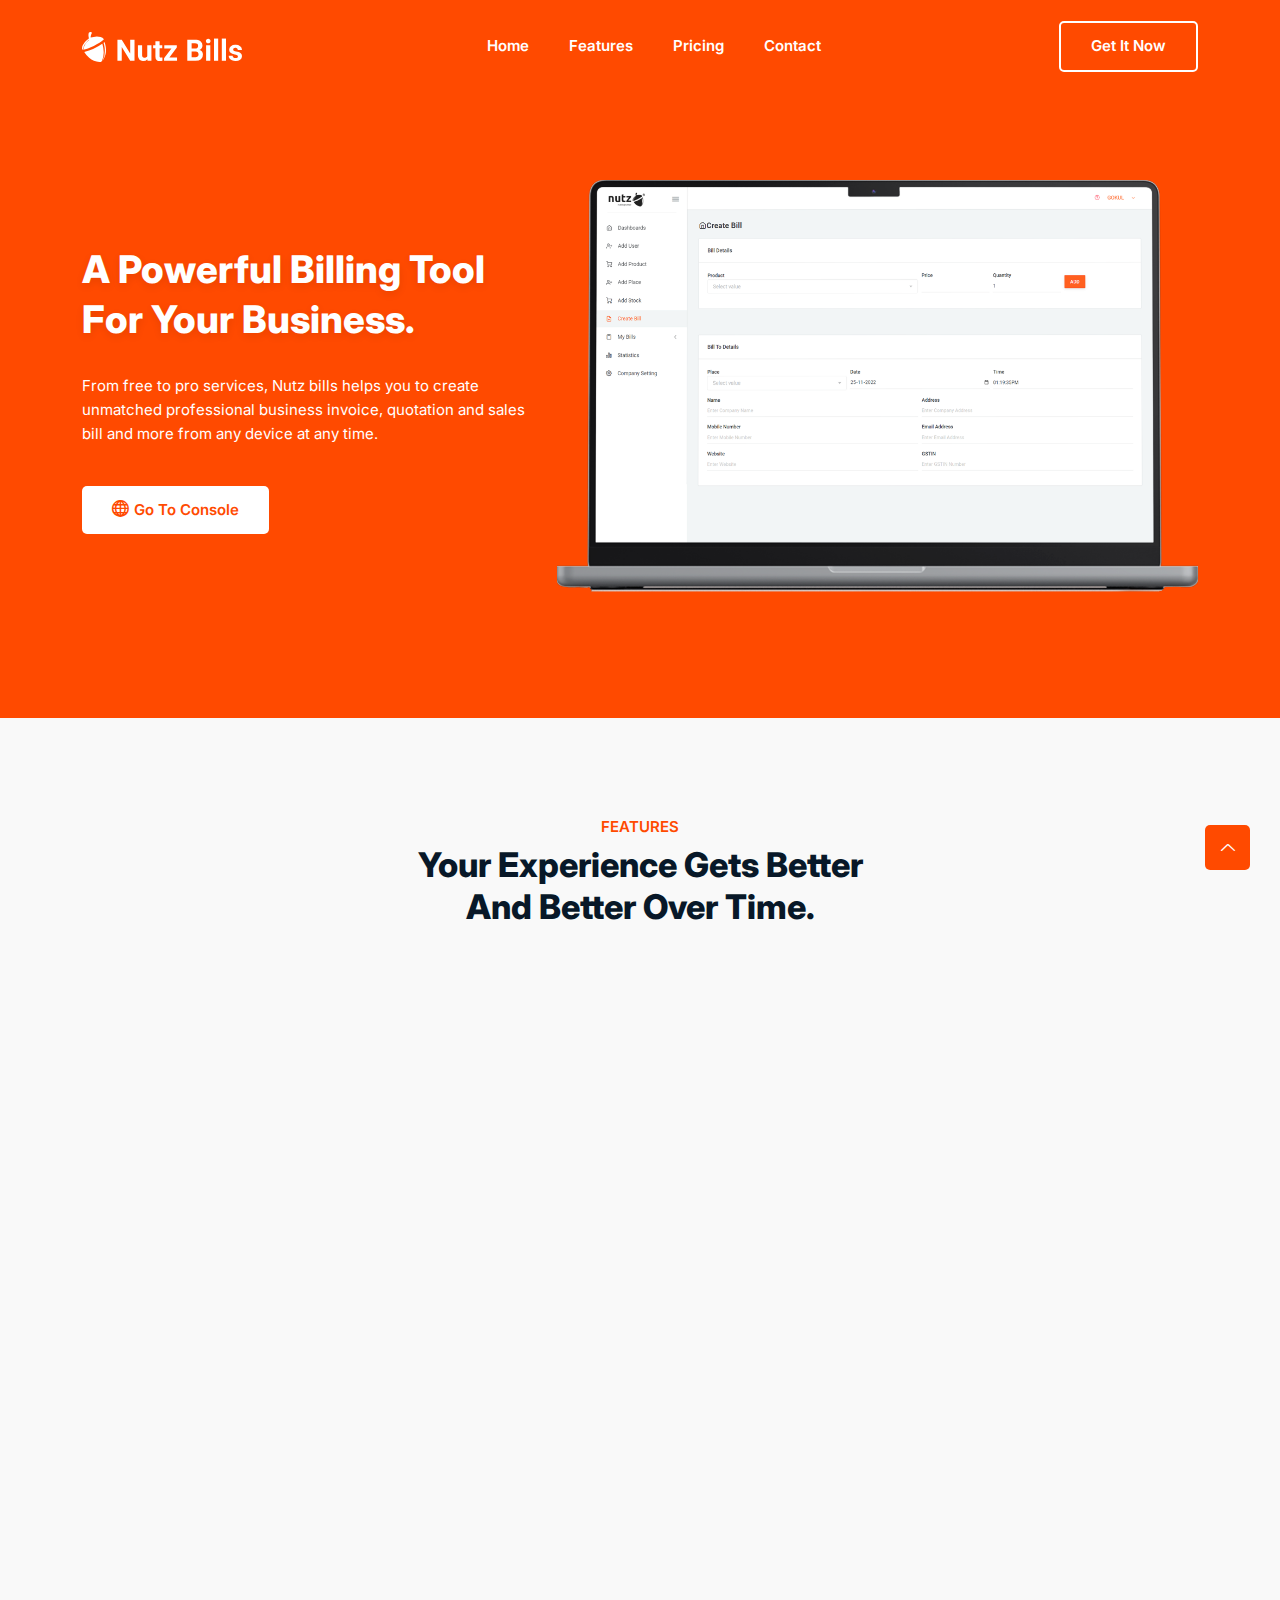
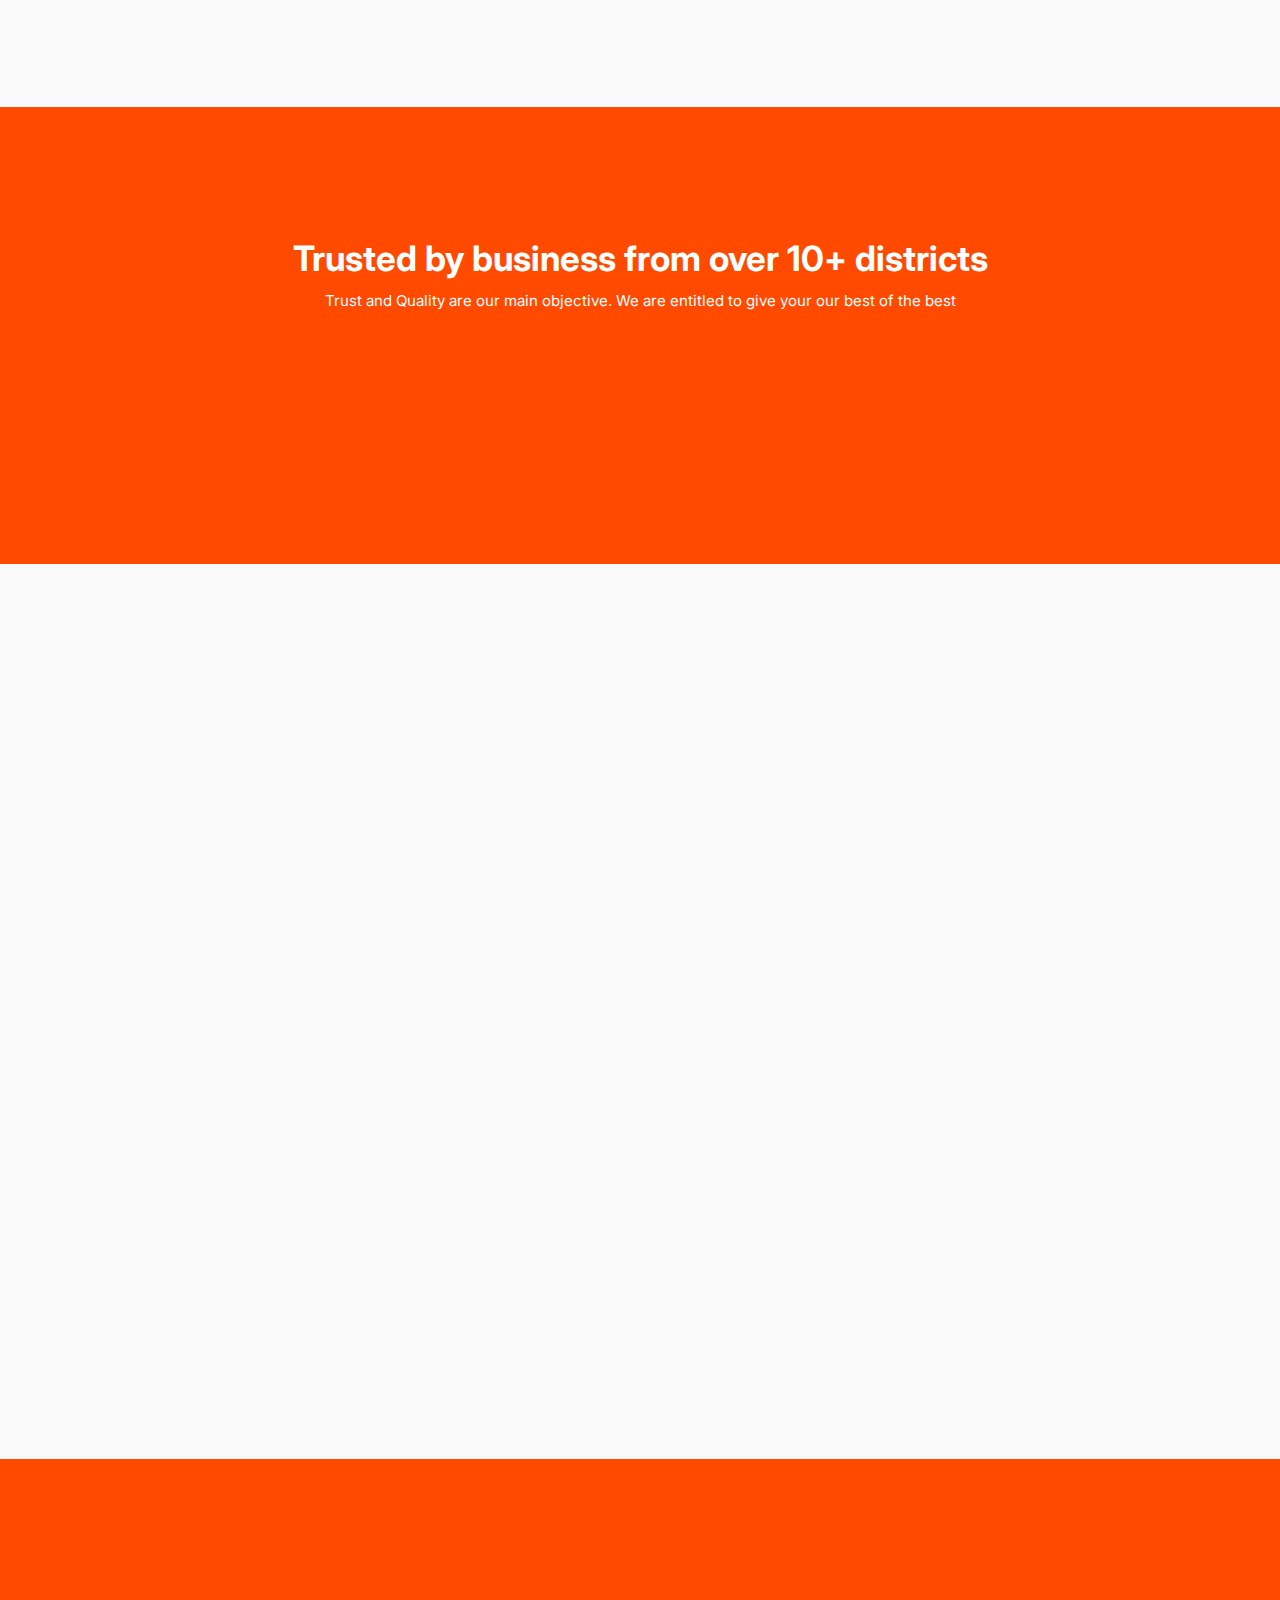
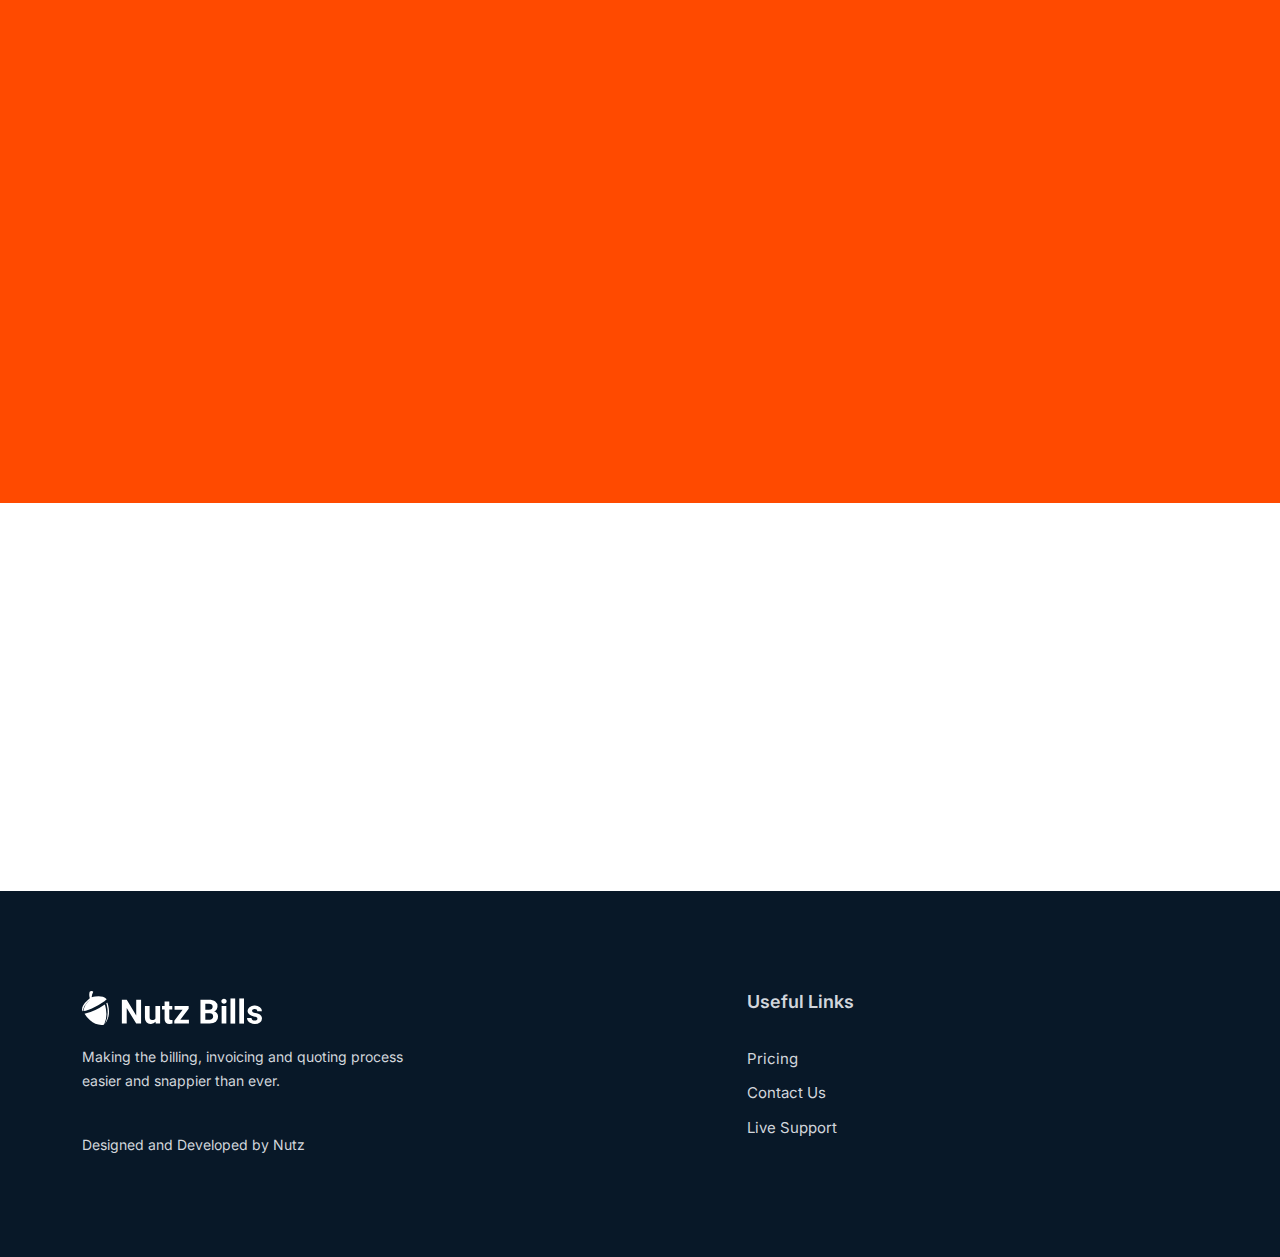
<file: bills-marketing/index.html>
<!DOCTYPE html>
<html class="no-js" lang="zxx">

<head>
    <meta charset="utf-8" />
    <meta http-equiv="x-ua-compatible" content="ie=edge" />
    <title>Nutz Bills</title>
    <meta name="description" content="Easy to use, feature-rich billing software from nutz" />
    <meta name="keywords" content="nutz bills, billing, billing software, nutz, nutz bills erode, nutz erode" />
    <meta name="viewport" content="width=device-width, initial-scale=1" />
    <link rel="shortcut icon" type="image/x-icon" href="assets/images/favicon-light.svg" />

    <!-- ========================= CSS ========================= -->
    <link rel="stylesheet" href="assets/css/bootstrap.min.css" />
    <link rel="stylesheet" href="assets/css/LineIcons.2.0.css" />
    <link rel="stylesheet" href="assets/css/animate.css" />
    <link rel="stylesheet" href="assets/css/tiny-slider.css" />
    <link rel="stylesheet" href="assets/css/glightbox.min.css" />
    <link rel="stylesheet" href="assets/css/main.css" />

</head>

<body>
    <!-- Preloader -->
    <div class="preloader">
        <div class="preloader-inner">
            <div class="preloader-icon">
                <span></span>
                <span></span>
            </div>
        </div>
    </div>
    <!-- /End Preloader -->

    <!-- Start Header Area -->
    <header class="header navbar-area">
        <div class="container">
            <div class="row align-items-center">
                <div class="col-lg-12">
                    <div class="nav-inner">
                        <!-- Start Navbar -->
                        <nav class="navbar navbar-expand-lg">
                            <a class="navbar-brand" href="index.html">
                                <img src="assets/images/logo/nutz-logo-white.svg" alt="Logo">
                            </a>
                            <button class="navbar-toggler mobile-menu-btn" type="button" data-bs-toggle="collapse"
                                data-bs-target="#navbarSupportedContent" aria-controls="navbarSupportedContent"
                                aria-expanded="false" aria-label="Toggle navigation">
                                <span class="toggler-icon"></span>
                                <span class="toggler-icon"></span>
                                <span class="toggler-icon"></span>
                            </button>
                            <div class="collapse navbar-collapse sub-menu-bar" id="navbarSupportedContent">
                                <ul id="nav" class="navbar-nav ms-auto">
                                    <li class="nav-item">
                                        <a href="#home" class="page-scroll active"
                                            aria-label="Toggle navigation">Home</a>
                                    </li>
                                    <li class="nav-item">
                                        <a href="#features" class="page-scroll"
                                            aria-label="Toggle navigation">Features</a>
                                    </li>
                                    <!-- <li class="nav-item">
                                        <a href="javascript:void(0)" aria-label="Toggle navigation">Overview</a>
                                    </li> -->
                                    <li class="nav-item">
                                        <a href="#pricing" class="page-scroll"
                                            aria-label="Toggle navigation">Pricing</a>
                                    </li>
                                    <!-- <li class="nav-item">
                                        <a href="javascript:void(0)" aria-label="Toggle navigation">Team</a>
                                    </li>
                                    <li class="nav-item">
                                        <a class="dd-menu collapsed" href="javascript:void(0)" data-bs-toggle="collapse"
                                            data-bs-target="#submenu-1-4" aria-controls="navbarSupportedContent"
                                            aria-expanded="false" aria-label="Toggle navigation">Blog</a>
                                        <ul class="sub-menu collapse" id="submenu-1-4">
                                            <li class="nav-item"><a href="javascript:void(0)">Blog Grid Sidebar</a>
                                            </li>
                                            <li class="nav-item"><a href="javascript:void(0)">Blog Single</a></li>
                                            <li class="nav-item"><a href="javascript:void(0)">Blog Single
                                                    Sibebar</a></li>
                                        </ul>
                                    </li> -->
                                    <li class="nav-item">
                                        <a href="#contact" class="page-scroll"
                                            aria-label="Toggle navigation">Contact</a>
                                    </li>
                                </ul>
                            </div> <!-- navbar collapse -->
                            <div class="button add-list-button">
                                <a href="https://bill.nutz.in" target="_blank" class="btn">Get it now</a>
                            </div>
                        </nav>
                        <!-- End Navbar -->
                    </div>
                </div>
            </div> <!-- row -->
        </div> <!-- container -->
    </header>
    <!-- End Header Area -->

    <!-- Start Hero Area -->
    <section id="home" class="hero-area">
        <div class="container">
            <div class="row align-items-center">
                <div class="col-lg-5 col-md-12 col-12">
                    <div class="hero-content">
                        <h1 class="wow fadeInLeft" data-wow-delay=".4s">A powerful Billing tool for your business.</h1>
                        <p class="wow fadeInLeft" data-wow-delay=".6s">From free to pro services, Nutz bills helps you
                            to create
                            unmatched professional business invoice, quotation and sales bill and more from any device
                            at any time.</p>
                        <div class="button wow fadeInLeft" style="padding-right: 10px;" data-wow-delay=".8s">
                            <a href="https://bill.nutz.in" target="_blank" class="btn"><i class="lni lni-world"></i>Go
                                to console</a>
                        </div>
                    </div>
                </div>
                <div class="col-lg-7 col-md-12 col-12">
                    <div class="hero-image wow fadeInRight" data-wow-delay=".4s">
                        <img src="assets/images/hero/nutz-bills-illustration.png" alt="#">
                    </div>
                </div>
            </div>
        </div>
    </section>
    <!-- End Hero Area -->

    <!-- Start Features Area -->
    <section id="features" class="features section">
        <div class="container">
            <div class="row">
                <div class="col-12">
                    <div class="section-title">
                        <h3 class="wow zoomIn" data-wow-delay=".2s">Features</h3>
                        <h2 class="wow fadeInUp" data-wow-delay=".4s">Your Experience Gets Better And Better Over Time.
                        </h2>
                        <p class="wow fadeInUp" data-wow-delay=".6s" style="font-size: 18px;">Simple. Light. Elegant.
                        </p>
                    </div>
                </div>
            </div>
            <div class="row">
                <div class="col-lg-4 col-md-6 col-12">
                    <!-- Start Single Feature -->
                    <div class="single-feature wow fadeInUp" data-wow-delay=".2s">
                        <i class="lni lni-image"></i>
                        <h3>Customizable templates</h3>
                        <p>The templates are highly according to your business needs bringing more
                            and customers to your businesses.</p>
                    </div>
                    <!-- End Single Feature -->
                </div>
                <div class="col-lg-4 col-md-6 col-12">
                    <!-- Start Single Feature -->
                    <div class="single-feature wow fadeInUp" data-wow-delay=".4s">
                        <i class="lni lni-stats-up"></i>
                        <h3>Statistics of sold products</h3>
                        <p>The statistics of the products sold is available enabling
                            you to implement better tactics in your business.</p>
                    </div>
                    <!-- End Single Feature -->
                </div>
                <div class="col-lg-4 col-md-6 col-12">
                    <!-- Start Single Feature -->
                    <div class="single-feature wow fadeInUp" data-wow-delay=".6s">
                        <i class="lni lni-target-customer"></i>
                        <h3>Payment Tracking</h3>
                        <p>You can always track your pending payments and thus making it easier to manage your business.
                        </p>
                    </div>
                    <!-- End Single Feature -->
                </div>
                <div class="col-lg-4 col-md-6 col-12">
                    <!-- Start Single Feature -->
                    <div class="single-feature wow fadeInUp" data-wow-delay=".2s">
                        <i class="lni lni-list"></i>
                        <h3>Biiling History </h3>
                        <p>The bills that are paid or pending is saved automatically making the auditing process easier
                            than before.</p>
                    </div>
                    <!-- End Single Feature -->
                </div>
                <div class="col-lg-4 col-md-6 col-12">
                    <!-- Start Single Feature -->
                    <div class="single-feature wow fadeInUp" data-wow-delay=".4s">
                        <i class="lni lni-cog"></i>
                        <h3>Stock Management</h3>
                        <p>You can always add stocks to your products and the stocks are managed magically when you
                            create a bill.</p>
                    </div>
                    <!-- End Single Feature -->
                </div>
                <div class="col-lg-4 col-md-6 col-12">
                    <!-- Start Single Feature -->
                    <div class="single-feature wow fadeInUp" data-wow-delay=".6s">
                        <i class="lni lni-users"></i>
                        <h3>Role-based user access</h3>
                        <p>Every employee of your business can have their own account and are only allowed to access
                            specific sections.</p>
                    </div>
                    <!-- End Single Feature -->
                </div>
            </div>
        </div>
    </section>
    <!-- End Features Area -->

    <!-- Start Achievement Area -->
    <section class="our-achievement section">
        <div class="container">
            <div class="row">
                <div class="col-lg-10 offset-lg-1 col-md-12 col-12">
                    <div class="title">
                        <h2>Trusted by business from over 10+ districts</h2>
                        <p>Trust and Quality are our main objective. We are entitled to give your our best of the best
                        </p>
                    </div>
                </div>
            </div>
            <div class="row">
                <div class="col-lg-8 offset-lg-2 col-md-12 col-12">
                    <div class="row">
                        <div class="col-lg-4 col-md-4 col-12">
                            <div class="single-achievement wow fadeInUp" data-wow-delay=".2s">
                                <h3 class="counter"><span id="secondo1" class="countup" cup-end="100">100</span>%</h3>
                                <p>satisfaction</p>
                            </div>
                        </div>
                        <div class="col-lg-4 col-md-4 col-12">
                            <div class="single-achievement wow fadeInUp" data-wow-delay=".4s">
                                <h3 class="counter"><span id="secondo2" class="countup" cup-end="100">100</span>+</h3>
                                <p>Happy Users</p>
                            </div>
                        </div>
                        <div class="col-lg-4 col-md-4 col-12">
                            <div class="single-achievement wow fadeInUp" data-wow-delay=".6s">
                                <h3 class="counter"><span id="secondo3" class="countup" cup-end="5000">5000</span>+</h3>
                                <p>Bills & Invoices</p>
                            </div>
                        </div>
                    </div>
                </div>
            </div>
        </div>
    </section>
    <!-- End Achievement Area -->

    <!-- Start Pricing Table Area -->
    <section id="pricing" class="pricing-table section">
        <div class="container">
            <div class="row">
                <div class="col-12">
                    <div class="section-title">
                        <h3 class="wow zoomIn" data-wow-delay=".2s">pricing</h3>
                        <h2 class="wow fadeInUp" data-wow-delay=".4s">Pricing Plan</h2>
                        <p class="wow fadeInUp" data-wow-delay=".6s">We offer three different pricing plans.<br>You can
                            select a pricing plan according to your business needs.</p>
                    </div>
                </div>
            </div>
            <div class="row justify-content-center">
                <div class="col-lg-3 col-md-6 col-12">
                    <!-- Single Table -->
                    <div class="single-table wow fadeInUp" data-wow-delay=".2s">
                        <!-- Table Head -->
                        <div class="table-head">
                            <h4 class="title">Invoice</h4>
                            <p>All the basics for Creating a professional business invoice</p>
                            <div class="price">
                                <!-- <h2 class="amount">$12<span class="duration">/mo</span></h2> -->
                            </div>
                            <div class="button">
                                <a href="#contact" class="btn">Contact Sales</a>
                            </div>
                        </div>
                        <!-- End Table Head -->
                        <!-- Start Table Content -->
                        <div class="table-content">
                            <h4 class="middle-title">What's Included</h4>
                            <!-- Table List -->
                            <ul class="table-list">
                                <li><i class="lni lni-checkmark-circle"></i> Business Invoice template.</li>
                                <li><i class="lni lni-checkmark-circle"></i> Products and stocks management.</li>
                                <li><i class="lni lni-checkmark-circle"></i> Role-based user access.</li>
                                <li><i class="lni lni-checkmark-circle"></i> History and Statistics</li>
                            </ul>
                            <!-- End Table List -->
                        </div>
                        <!-- End Table Content -->
                    </div>
                    <!-- End Single Table-->
                </div>
                <div class="col-lg-3 col-md-6 col-12">
                    <!-- Single Table -->
                    <div class="single-table wow fadeInUp" data-wow-delay=".4s">
                        <!-- Table Head -->
                        <div class="table-head">
                            <h4 class="title">Quotation</h4>
                            <p>All the basics for creating an unmatched quotation</p>
                            <div class="price">
                                <!-- <h2 class="amount">$24<span class="duration">/mo</span></h2> -->
                            </div>
                            <div class="button">
                                <a href="#contact" class="btn">Contact Sales</a>
                            </div>
                        </div>
                        <!-- End Table Head -->
                        <!-- Start Table Content -->
                        <div class="table-content">
                            <h4 class="middle-title">What's Included</h4>
                            <!-- Table List -->
                            <ul class="table-list">
                                <li><i class="lni lni-checkmark-circle"></i> Quotation template.</li>
                                <li><i class="lni lni-checkmark-circle"></i> Products and stocks management.</li>
                                <li><i class="lni lni-checkmark-circle"></i> Role-based user access.</li>
                                <li><i class="lni lni-checkmark-circle"></i> History and Statistics</li>
                            </ul>
                            <!-- End Table List -->
                        </div>
                        <!-- End Table Content -->
                    </div>
                    <!-- End Single Table-->
                </div>
                <div class="col-lg-3 col-md-6 col-12">
                    <!-- Single Table -->
                    <div class="single-table wow fadeInUp" data-wow-delay=".6s">
                        <!-- Table Head -->
                        <div class="table-head">
                            <h4 class="title">POS (Point Of Sales)</h4>
                            <p>All the basics for creating a bill<br>(* No need for POS Hardware)</p>
                            <div class="price">
                                <!-- <h2 class="amount">$32<span class="duration">/mo</span></h2> -->
                            </div>
                            <div class="button">
                                <a href="#contact" class="btn">Contact Sales</a>
                            </div>
                        </div>
                        <!-- End Table Head -->
                        <!-- Start Table Content -->
                        <div class="table-content">
                            <h4 class="middle-title">What's Included</h4>
                            <!-- Table List -->
                            <ul class="table-list">
                                <li><i class="lni lni-checkmark-circle"></i> Sales Bill template.</li>
                                <li><i class="lni lni-checkmark-circle"></i> Products and stocks management.</li>
                                <li><i class="lni lni-checkmark-circle"></i> Role-based user access.</li>
                                <li><i class="lni lni-checkmark-circle"></i> History and Statistics</li>
                            </ul>
                            <!-- End Table List -->
                        </div>
                        <!-- End Table Content -->
                    </div>
                    <!-- End Single Table-->
                </div>
                <!-- <div class="col-lg-3 col-md-6 col-12">
                    <!-- Single Table -->
                <!-- <div class="single-table wow fadeInUp" data-wow-delay=".8s"> -->
                <!-- Table Head -->
                <!-- <div class="table-head">
                            <h4 class="title">Enterprise</h4>
                            <p>All the basics for starting a new business</p>
                            <div class="price">
                                <h2 class="amount">$48<span class="duration">/mo</span></h2>
                            </div>
                            <div class="button">
                                <a href="javascript:void(0)" class="btn">Buy Enterprise</a>
                            </div>
                        </div> -->
                <!-- End Table Head -->
                <!-- Start Table Content -->
                <!-- <div class="table-content">
                            <h4 class="middle-title">What's Included</h4> -->
                <!-- Table List -->
                <!-- <ul class="table-list">
                                <li><i class="lni lni-checkmark-circle"></i> Cras justo odio.</li>
                                <li><i class="lni lni-checkmark-circle"></i> Dapibus ac facilisis in.</li>
                                <li><i class="lni lni-checkmark-circle"></i> Morbi leo risus.</li>
                                <li><i class="lni lni-checkmark-circle"></i> Potenti felis, in cras ligula.</li>
                            </ul> -->
                <!-- End Table List
                        </div> -->
                <!-- End Table Content -->
                <!-- </div> -->
                <!-- End Single Table-->
                <!-- </div> -->
            </div>
        </div>
    </section>
    <!--/ End Pricing Table Area -->

    <section id="home" class="hero-area">
        <div class="container">
            <div class="row align-items-center">
                <div class="col-lg-5 col-md-12 col-12">
                    <div class="hero-content">
                        <h1 class="wow fadeInLeft" data-wow-delay=".4s">Restaurant Management made easy using KOT.</h1>
                        <p class="wow fadeInLeft" data-wow-delay=".6s">Send new orders directly to the kitchen to
                            minimize waiting time for your customers using kitchen order tickets.</p>
                        <div class="button wow fadeInLeft" style="padding-right: 10px;" data-wow-delay=".8s">
                            <a href="https://bill.nutz.in" target="_blank" class="btn"><i class="lni"></i>Request
                                demo</a>
                        </div>
                    </div>
                </div>
                <div class="col-lg-7 col-md-12 col-12">
                    <div class="hero-image wow fadeInRight" data-wow-delay=".4s">
                        <img src="assets/images/hero/tables.png" alt="#">
                    </div>
                </div>
            </div>
        </div>
    </section>
    <!-- Start Call To Action Area -->
    <section class="section call-action" id="contact" style="background-color: #ffff;">
        <div class="container" >
            <div class="row">
                <div class="col-lg-8 offset-lg-2 col-md-12 col-12">
                    <div class="cta-content" >
                        <h2 class="wow fadeInUp" data-wow-delay=".2s" style="color: #ff4a00;">Get Nutz Bills and Start Billing!</h2>
                        <h5 class="wow fadeInUp" data-wow-delay=".4s" style="color: #000;">Contact Us</h5>
                        <div class="button wow fadeInUp" data-wow-delay=".6s">
                            <p><b style="color: #000;">Call Us at:</b> <a style="color: rgb(0, 0, 0); padding-bottom: 20px;"
                                    href="tel:+91-6374-694-245">+91-63746-94245</a></p>
                        </div>
                    </div>
                </div>
            </div>
        </div>
    </section>
    <!-- End Call To Action Area -->

    <!-- Start Footer Area -->
    <footer class="footer">
        <!-- Start Footer Top -->
        <div class="footer-top">
            <div class="container">
                <div class="row">
                    <div class="col-lg-4 col-md-4 col-12">
                        <!-- Single Widget -->
                        <div class="single-footer f-about">
                            <div class="logo">
                                <a href="index.html">
                                    <img src="assets/images/logo/nutz-logo-white.svg" alt="#">
                                </a>
                            </div>
                            <p>Making the billing, invoicing and quoting process easier and snappier than ever.</p>
                            <!-- <ul class="social">
                                <li><a href="javascript:void(0)"><i class="lni lni-facebook-filled"></i></a></li>
                                <li><a href="javascript:void(0)"><i class="lni lni-twitter-original"></i></a></li>
                                <li><a href="javascript:void(0)"><i class="lni lni-instagram"></i></a></li>
                                <li><a href="javascript:void(0)"><i class="lni lni-linkedin-original"></i></a></li>
                                <li><a href="javascript:void(0)"><i class="lni lni-youtube"></i></a></li>
                                <li><a href="javascript:void(0)"><i class="lni lni-pinterest"></i></a></li>
                            </ul> -->
                            <p class="copyright-text">Designed and Developed by <a href="https://nutz.in/"
                                    rel="nofollow" target="_blank">Nutz</a>
                            </p>
                        </div>
                        <!-- End Single Widget -->
                    </div>
                    <div class="col-lg-8 col-md-8 col-12 ">
                        <div class="row justify-content-center">
                            <div class="col-lg-3 col-md-6 col-12">
                                <!-- Single Widget -->
                                <div class="single-footer f-link">
                                    <h3>Useful Links</h3>
                                    <ul>
                                        <li><a href="#pricing">Pricing</a></li>
                                        <!-- <li><a href="javascript:void(0)">About Us</a></li> -->
                                        <li><a href="#contact">Contact Us</a></li>
                                        <li><a href="#contact">Live Support</a></li>
                                        <!-- <li><a href="javascript:void(0)">Marketing</a></li>
                                        <li><a href="javascript:void(0)">Analytics</a></li>
                                        <li><a href="javascript:void(0)">Commerce</a></li>
                                        <li><a href="javascript:void(0)">Insights</a></li>
                                        <li><a href="javascript:void(0)">Promotion</a></li> -->
                                    </ul>
                                </div>
                                <!-- End Single Widget -->
                            </div>
                            <!-- <div class="col-lg-3 col-md-6 col-12"> -->
                            <!-- Single Widget -->
                            <!-- <div class="single-footer f-link"> -->
                            <!-- <h3>Support</h3> -->
                            <!-- <ul> -->

                            <!-- <li><a href="javascript:void(0)">Documentation</a></li>
                                        <li><a href="javascript:void(0)">Guides</a></li>
                                        <li><a href="javascript:void(0)">API Status</a></li> -->

                            <!-- </ul> -->
                            <!-- </div> -->
                            <!-- End Single Widget -->
                            <!-- </div> -->
                            <!-- <div class="col-lg-3 col-md-6 col-12"> -->
                            <!-- Single Widget -->
                            <!-- <div class="single-footer f-link"> -->
                            <!-- <h3>Company</h3> -->
                            <!-- <ul> -->

                            <!-- <li><a href="javascript:void(0)">Our Blog</a></li>
                                        <li><a href="javascript:void(0)">Jobs</a></li>
                                        <li><a href="javascript:void(0)">Press</a></li> -->

                            <!-- </ul> -->
                            <!-- </div> -->
                            <!-- End Single Widget -->
                            <!-- </div> -->
                            <!-- <div class="col-lg-3 col-md-6 col-12"> -->
                            <!-- Single Widget -->
                            <!-- <div class="single-footer f-link"> -->
                            <!-- <h3>Legal</h3> -->
                            <!-- <ul> -->
                            <!-- <li><a href="javascript:void(0)">Terms & Conditions</a></li>
                                        <li><a href="javascript:void(0)">Privacy Policy</a></li>
                                        <li><a href="javascript:void(0)">Catering Services</a></li>
                                        <li><a href="javascript:void(0)">Customer Relations</a></li>
                                        <li><a href="javascript:void(0)">Innovation</a></li> -->
                            <!-- </ul> -->
                            <!-- </div> -->
                            <!-- End Single Widget -->
                        </div>
                    </div>
                </div>
            </div>
        </div>
        </div>
        <!--/ End Footer Top -->
    </footer>
    <!--/ End Footer Area -->

    <!-- ========================= scroll-top ========================= -->
    <a href="#" class="scroll-top">
        <i class="lni lni-chevron-up"></i>
    </a>

    <!-- ========================= JS here ========================= -->
    <script src="assets/js/bootstrap.min.js"></script>
    <script src="assets/js/wow.min.js"></script>
    <script src="assets/js/tiny-slider.js"></script>
    <script src="assets/js/glightbox.min.js"></script>
    <script src="assets/js/count-up.min.js"></script>
    <script src="assets/js/main.js"></script>
    <script type="text/javascript">

        //====== counter up 
        var cu = new counterUp({
            start: 0,
            duration: 2000,
            intvalues: true,
            interval: 100,
            append: " ",
        });
        cu.start();
    </script>
</body>

</html>
</file>
<file: bills-marketing/assets/css/tiny-slider.css>
.tns-outer{padding:0!important}.tns-outer [hidden]{display:none!important}.tns-outer [aria-controls],.tns-outer [data-action]{cursor:pointer}.tns-slider{-webkit-transition:all 0s;-moz-transition:all 0s;transition:all 0s}.tns-slider>.tns-item{-webkit-box-sizing:border-box;-moz-box-sizing:border-box;box-sizing:border-box}.tns-horizontal.tns-subpixel{white-space:nowrap}.tns-horizontal.tns-subpixel>.tns-item{display:inline-block;vertical-align:top;white-space:normal}.tns-horizontal.tns-no-subpixel:after{content:'';display:table;clear:both}.tns-horizontal.tns-no-subpixel>.tns-item{float:left}.tns-horizontal.tns-carousel.tns-no-subpixel>.tns-item{margin-right:-100%}.tns-no-calc{position:relative;left:0}.tns-gallery{position:relative;left:0;min-height:1px}.tns-gallery>.tns-item{position:absolute;left:-100%;-webkit-transition:transform 0s,opacity 0s;-moz-transition:transform 0s,opacity 0s;transition:transform 0s,opacity 0s}.tns-gallery>.tns-slide-active{position:relative;left:auto!important}.tns-gallery>.tns-moving{-webkit-transition:all .25s;-moz-transition:all .25s;transition:all .25s}.tns-autowidth{display:inline-block}.tns-lazy-img{-webkit-transition:opacity .6s;-moz-transition:opacity .6s;transition:opacity .6s;opacity:.6}.tns-lazy-img.tns-complete{opacity:1}.tns-ah{-webkit-transition:height 0s;-moz-transition:height 0s;transition:height 0s}.tns-ovh{overflow:hidden}.tns-visually-hidden{position:absolute;left:-10000em}.tns-transparent{opacity:0;visibility:hidden}.tns-fadeIn{opacity:1;filter:alpha(opacity=100);z-index:0}.tns-normal,.tns-fadeOut{opacity:0;filter:alpha(opacity=0);z-index:-1}.tns-vpfix{white-space:nowrap}.tns-vpfix>div,.tns-vpfix>li{display:inline-block}.tns-t-subp2{margin:0 auto;width:310px;position:relative;height:10px;overflow:hidden}.tns-t-ct{width:2333.3333333%;width:-webkit-calc(100% * 70/3);width:-moz-calc(100% * 70/3);width:calc(100% * 70/3);position:absolute;right:0}.tns-t-ct:after{content:'';display:table;clear:both}.tns-t-ct>div{width:1.4285714%;width:-webkit-calc(100%/70);width:-moz-calc(100%/70);width:calc(100%/70);height:10px;float:left}
</file>
<file: bills-marketing/assets/css/main.css>
@import "https://fonts.googleapis.com/css2?family=Inter:wght@100;200;300;400;500;600;700;800;900&amp;display=swap";

html {
    scroll-behavior: smooth
}

body {
    font-family: inter, sans-serif;
    font-weight: 400;
    font-style: normal;
    color: #888;
    overflow-x: hidden;
    font-size: 15px
}

p {
    margin: 0;
    padding: 0;
    font-size: 15px;
    line-height: 24px
}

* {
    margin: 0;
    padding: 0
}

.navbar-toggler:focus,
a:focus,
input:focus,
textarea:focus,
button:focus,
.btn:focus,
.btn.focus,
.btn:not(:disabled):not(.disabled).active,
.btn:not(:disabled):not(.disabled):active {
    text-decoration: none;
    outline: none;
    outline: none !important;
    border-color: none !important;
    -webkit-box-shadow: none !important;
    box-shadow: none !important
}

.form-check-input:checked {
    background-color: #ff4a00;
    border-color: #ff4a00
}

select {
    -webkit-writing-mode: horizontal-tb !important;
    text-rendering: auto;
    color: #081828;
    letter-spacing: normal;
    word-spacing: normal;
    text-transform: none;
    text-indent: 0;
    text-shadow: none;
    display: inline-block;
    text-align: start;
    -webkit-appearance: menulist;
    -moz-appearance: menulist;
    appearance: menulist;
    -webkit-box-sizing: border-box;
    box-sizing: border-box;
    -webkit-box-align: center;
    -ms-flex-align: center;
    align-items: center;
    white-space: pre;
    -webkit-rtl-ordering: logical;
    background-color: -internal-light-dark(white, #3b3b3b);
    cursor: default;
    margin: 0;
    font: 400 14px;
    border-radius: 0;
    border-width: 1px;
    border-style: solid;
    border-color: -internal-light-dark(#767676, #858585);
    -o-border-image: initial;
    border-image: initial
}

span,
a {
    display: inline-block;
    text-decoration: none;
    transition: all .4s ease;
    -webkit-transition: all .4s ease;
    -moz-transition: all .4s ease
}

audio,
canvas,
iframe,
img,
svg,
video {
    vertical-align: middle
}

img {
    max-width: 100%
}

h1,
h2,
h3,
h4,
h5,
h6 {
    font-weight: 600;
    margin: 0;
    color: #081828
}

h1 a,
h2 a,
h3 a,
h4 a,
h5 a,
h6 a {
    color: inherit
}

h1 {
    font-size: 50px
}

h2 {
    font-size: 40px
}

h3 {
    font-size: 30px
}

h4 {
    font-size: 25px
}

h5 {
    font-size: 20px
}

h6 {
    font-size: 16px
}

ul,
ol {
    margin: 0;
    padding: 0;
    list-style-type: none
}

.mt-5 {
    margin-top: 5px
}

.mt-10 {
    margin-top: 10px
}

.mt-15 {
    margin-top: 15px
}

.mt-20 {
    margin-top: 20px
}

.mt-25 {
    margin-top: 25px
}

.mt-30 {
    margin-top: 30px
}

.mt-35 {
    margin-top: 35px
}

.mt-40 {
    margin-top: 40px
}

.mt-45 {
    margin-top: 45px
}

.mt-50 {
    margin-top: 50px
}

.mt-55 {
    margin-top: 55px
}

.mt-60 {
    margin-top: 60px
}

.mt-65 {
    margin-top: 65px
}

.mt-70 {
    margin-top: 70px
}

.mt-75 {
    margin-top: 75px
}

.mt-80 {
    margin-top: 80px
}

.mt-85 {
    margin-top: 85px
}

.mt-90 {
    margin-top: 90px
}

.mt-95 {
    margin-top: 95px
}

.mt-100 {
    margin-top: 100px
}

.mt-105 {
    margin-top: 105px
}

.mt-110 {
    margin-top: 110px
}

.mt-115 {
    margin-top: 115px
}

.mt-120 {
    margin-top: 120px
}

.mt-125 {
    margin-top: 125px
}

.mt-130 {
    margin-top: 130px
}

.mt-135 {
    margin-top: 135px
}

.mt-140 {
    margin-top: 140px
}

.mt-145 {
    margin-top: 145px
}

.mt-150 {
    margin-top: 150px
}

.mt-155 {
    margin-top: 155px
}

.mt-160 {
    margin-top: 160px
}

.mt-165 {
    margin-top: 165px
}

.mt-170 {
    margin-top: 170px
}

.mt-175 {
    margin-top: 175px
}

.mt-180 {
    margin-top: 180px
}

.mt-185 {
    margin-top: 185px
}

.mt-190 {
    margin-top: 190px
}

.mt-195 {
    margin-top: 195px
}

.mt-200 {
    margin-top: 200px
}

.mt-205 {
    margin-top: 205px
}

.mt-210 {
    margin-top: 210px
}

.mt-215 {
    margin-top: 215px
}

.mt-220 {
    margin-top: 220px
}

.mt-225 {
    margin-top: 225px
}

.mb-5 {
    margin-bottom: 5px
}

.mb-10 {
    margin-bottom: 10px
}

.mb-15 {
    margin-bottom: 15px
}

.mb-20 {
    margin-bottom: 20px
}

.mb-25 {
    margin-bottom: 25px
}

.mb-30 {
    margin-bottom: 30px
}

.mb-35 {
    margin-bottom: 35px
}

.mb-40 {
    margin-bottom: 40px
}

.mb-45 {
    margin-bottom: 45px
}

.mb-50 {
    margin-bottom: 50px
}

.mb-55 {
    margin-bottom: 55px
}

.mb-60 {
    margin-bottom: 60px
}

.mb-65 {
    margin-bottom: 65px
}

.mb-70 {
    margin-bottom: 70px
}

.mb-75 {
    margin-bottom: 75px
}

.mb-80 {
    margin-bottom: 80px
}

.mb-85 {
    margin-bottom: 85px
}

.mb-90 {
    margin-bottom: 90px
}

.mb-95 {
    margin-bottom: 95px
}

.mb-100 {
    margin-bottom: 100px
}

.mb-105 {
    margin-bottom: 105px
}

.mb-110 {
    margin-bottom: 110px
}

.mb-115 {
    margin-bottom: 115px
}

.mb-120 {
    margin-bottom: 120px
}

.mb-125 {
    margin-bottom: 125px
}

.mb-130 {
    margin-bottom: 130px
}

.mb-135 {
    margin-bottom: 135px
}

.mb-140 {
    margin-bottom: 140px
}

.mb-145 {
    margin-bottom: 145px
}

.mb-150 {
    margin-bottom: 150px
}

.mb-155 {
    margin-bottom: 155px
}

.mb-160 {
    margin-bottom: 160px
}

.mb-165 {
    margin-bottom: 165px
}

.mb-170 {
    margin-bottom: 170px
}

.mb-175 {
    margin-bottom: 175px
}

.mb-180 {
    margin-bottom: 180px
}

.mb-185 {
    margin-bottom: 185px
}

.mb-190 {
    margin-bottom: 190px
}

.mb-195 {
    margin-bottom: 195px
}

.mb-200 {
    margin-bottom: 200px
}

.mb-205 {
    margin-bottom: 205px
}

.mb-210 {
    margin-bottom: 210px
}

.mb-215 {
    margin-bottom: 215px
}

.mb-220 {
    margin-bottom: 220px
}

.mb-225 {
    margin-bottom: 225px
}

.pt-5 {
    padding-top: 5px
}

.pt-10 {
    padding-top: 10px
}

.pt-15 {
    padding-top: 15px
}

.pt-20 {
    padding-top: 20px
}

.pt-25 {
    padding-top: 25px
}

.pt-30 {
    padding-top: 30px
}

.pt-35 {
    padding-top: 35px
}

.pt-40 {
    padding-top: 40px
}

.pt-45 {
    padding-top: 45px
}

.pt-50 {
    padding-top: 50px
}

.pt-55 {
    padding-top: 55px
}

.pt-60 {
    padding-top: 60px
}

.pt-65 {
    padding-top: 65px
}

.pt-70 {
    padding-top: 70px
}

.pt-75 {
    padding-top: 75px
}

.pt-80 {
    padding-top: 80px
}

.pt-85 {
    padding-top: 85px
}

.pt-90 {
    padding-top: 90px
}

.pt-95 {
    padding-top: 95px
}

.pt-100 {
    padding-top: 100px
}

.pt-105 {
    padding-top: 105px
}

.pt-110 {
    padding-top: 110px
}

.pt-115 {
    padding-top: 115px
}

.pt-120 {
    padding-top: 120px
}

.pt-125 {
    padding-top: 125px
}

.pt-130 {
    padding-top: 130px
}

.pt-135 {
    padding-top: 135px
}

.pt-140 {
    padding-top: 140px
}

.pt-145 {
    padding-top: 145px
}

.pt-150 {
    padding-top: 150px
}

.pt-155 {
    padding-top: 155px
}

.pt-160 {
    padding-top: 160px
}

.pt-165 {
    padding-top: 165px
}

.pt-170 {
    padding-top: 170px
}

.pt-175 {
    padding-top: 175px
}

.pt-180 {
    padding-top: 180px
}

.pt-185 {
    padding-top: 185px
}

.pt-190 {
    padding-top: 190px
}

.pt-195 {
    padding-top: 195px
}

.pt-200 {
    padding-top: 200px
}

.pt-205 {
    padding-top: 205px
}

.pt-210 {
    padding-top: 210px
}

.pt-215 {
    padding-top: 215px
}

.pt-220 {
    padding-top: 220px
}

.pt-225 {
    padding-top: 225px
}

.pb-5 {
    padding-bottom: 5px
}

.pb-10 {
    padding-bottom: 10px
}

.pb-15 {
    padding-bottom: 15px
}

.pb-20 {
    padding-bottom: 20px
}

.pb-25 {
    padding-bottom: 25px
}

.pb-30 {
    padding-bottom: 30px
}

.pb-35 {
    padding-bottom: 35px
}

.pb-40 {
    padding-bottom: 40px
}

.pb-45 {
    padding-bottom: 45px
}

.pb-50 {
    padding-bottom: 50px
}

.pb-55 {
    padding-bottom: 55px
}

.pb-60 {
    padding-bottom: 60px
}

.pb-65 {
    padding-bottom: 65px
}

.pb-70 {
    padding-bottom: 70px
}

.pb-75 {
    padding-bottom: 75px
}

.pb-80 {
    padding-bottom: 80px
}

.pb-85 {
    padding-bottom: 85px
}

.pb-90 {
    padding-bottom: 90px
}

.pb-95 {
    padding-bottom: 95px
}

.pb-100 {
    padding-bottom: 100px
}

.pb-105 {
    padding-bottom: 105px
}

.pb-110 {
    padding-bottom: 110px
}

.pb-115 {
    padding-bottom: 115px
}

.pb-120 {
    padding-bottom: 120px
}

.pb-125 {
    padding-bottom: 125px
}

.pb-130 {
    padding-bottom: 130px
}

.pb-135 {
    padding-bottom: 135px
}

.pb-140 {
    padding-bottom: 140px
}

.pb-145 {
    padding-bottom: 145px
}

.pb-150 {
    padding-bottom: 150px
}

.pb-155 {
    padding-bottom: 155px
}

.pb-160 {
    padding-bottom: 160px
}

.pb-165 {
    padding-bottom: 165px
}

.pb-170 {
    padding-bottom: 170px
}

.pb-175 {
    padding-bottom: 175px
}

.pb-180 {
    padding-bottom: 180px
}

.pb-185 {
    padding-bottom: 185px
}

.pb-190 {
    padding-bottom: 190px
}

.pb-195 {
    padding-bottom: 195px
}

.pb-200 {
    padding-bottom: 200px
}

.pb-205 {
    padding-bottom: 205px
}

.pb-210 {
    padding-bottom: 210px
}

.pb-215 {
    padding-bottom: 215px
}

.pb-220 {
    padding-bottom: 220px
}

.pb-225 {
    padding-bottom: 225px
}

.img-bg {
    background-position: center center;
    background-size: cover;
    background-repeat: no-repeat;
    width: 100%;
    height: 100%
}

@media only screen and (min-width:480px) and (max-width:767px) {
    .container {
        width: 450px
    }
}

.breadcrumbs {
    position: relative;
    padding-bottom: 100px;
    padding-top: 180px;
    z-index: 2;
    text-align: left;
    background-color: #ff4a00
}

@media only screen and (min-width:768px) and (max-width:991px) {
    .breadcrumbs {
        padding-bottom: 60px;
        padding-top: 120px
    }
}

@media(max-width:767px) {
    .breadcrumbs {
        padding-bottom: 60px;
        padding-top: 120px
    }
}

.breadcrumbs .breadcrumbs-content {
    position: relative;
    text-align: center
}

.breadcrumbs .breadcrumbs-content .page-title {
    font-size: 32px;
    color: #fff;
    font-weight: 700;
    position: relative;
    line-height: 50px
}

@media only screen and (min-width:768px) and (max-width:991px) {
    .breadcrumbs .breadcrumbs-content .page-title {
        font-size: 28px;
        line-height: 42px
    }
}

@media(max-width:767px) {
    .breadcrumbs .breadcrumbs-content .page-title {
        font-size: 25px;
        line-height: 38px
    }
}

.breadcrumbs .breadcrumbs-content .breadcrumb-nav {
    background: 0 0;
    border-radius: 0;
    margin-bottom: 0;
    padding: 0;
    display: inline-block
}

.breadcrumbs .breadcrumb-nav {
    text-align: center;
    margin-top: 15px
}

@media only screen and (min-width:768px) and (max-width:991px) {
    .breadcrumbs .breadcrumb-nav {
        margin-top: 10px
    }
}

@media(max-width:767px) {
    .breadcrumbs .breadcrumb-nav {
        margin-top: 8px
    }
}

.breadcrumbs .breadcrumb-nav li {
    display: inline-block;
    position: relative;
    padding-right: 15px;
    margin-right: 15px;
    text-transform: capitalize
}

.breadcrumbs .breadcrumb-nav li:after {
    content: "\ea5c";
    font-family: lineIcons;
    font-size: 10px;
    position: absolute;
    top: 4px;
    right: -7px
}

.breadcrumbs .breadcrumb-nav li:last-child {
    margin: 0;
    padding: 0
}

.breadcrumbs .breadcrumb-nav li:last-child::after {
    display: none
}

.breadcrumbs .breadcrumb-nav li,
.breadcrumbs .breadcrumb-nav li a {
    color: #fff;
    font-size: 14px;
    font-weight: 500
}

.breadcrumbs .breadcrumb-nav li a {
    position: relative
}

.breadcrumbs .breadcrumb-nav li a:hover {
    text-decoration: underline
}

.section {
    padding-top: 100px;
    padding-bottom: 100px;
    position: relative
}

@media only screen and (min-width:768px) and (max-width:991px) {
    .section {
        padding-top: 60px;
        padding-bottom: 60px
    }
}

@media(max-width:767px) {
    .section {
        padding-top: 50px;
        padding-bottom: 50px
    }
}

.section-title {
    text-align: center;
    margin-bottom: 80px;
    padding: 0 300px;
    position: relative;
    z-index: 5
}

.section-title h3 {
    font-size: 15px;
    font-weight: 600;
    display: block;
    margin-bottom: 8px;
    color: #ff4a00;
    text-transform: uppercase
}

.section-title h2 {
    font-size: 34px;
    margin-bottom: 25px;
    line-height: 42px;
    text-transform: capitalize;
    position: relative;
    font-weight: 800
}

.section-title p {
    font-size: 15px
}

@media only screen and (min-width:992px) and (max-width:1199px) {
    .section-title {
        padding: 0 200px;
        margin-bottom: 70px
    }
}

@media only screen and (min-width:768px) and (max-width:991px) {
    .section-title {
        padding: 0 20px;
        margin-bottom: 70px
    }

    .section-title h3 {
        font-size: 14px
    }

    .section-title h2 {
        font-size: 24px;
        line-height: 32px;
        margin-bottom: 20px
    }

    .section-title p {
        font-size: 14px
    }
}

@media(max-width:767px) {
    .section-title {
        padding: 0 10px;
        margin-bottom: 60px
    }

    .section-title h3 {
        font-size: 14px
    }

    .section-title h2 {
        font-size: 20px;
        line-height: 30px;
        margin-bottom: 18px
    }

    .section-title p {
        font-size: 14px
    }
}

.section-title.align-right {
    padding: 0;
    padding-left: 600px
}

.section-title.align-right h2:before {
    display: none
}

.section-title.align-right h2:after {
    position: absolute;
    right: 0;
    bottom: -1px;
    height: 2px;
    width: 50px;
    background: #ff4a00;
    content: ""
}

.section-title.align-left {
    padding: 0;
    padding-right: 600px
}

.section-title.align-left h2:before {
    left: 0;
    margin-left: 0
}

.scroll-top {
    width: 45px;
    height: 45px;
    line-height: 45px;
    background: #ff4a00;
    display: -webkit-box;
    display: -ms-flexbox;
    display: flex;
    -webkit-box-pack: center;
    -ms-flex-pack: center;
    justify-content: center;
    -webkit-box-align: center;
    -ms-flex-align: center;
    align-items: center;
    font-size: 14px;
    color: #fff !important;
    position: fixed;
    bottom: 30px;
    right: 30px;
    z-index: 9;
    cursor: pointer;
    -webkit-transition: all .3s ease-out 0s;
    transition: all .3s ease-out 0s;
    border-radius: 5px
}

.scroll-top:hover {
    -webkit-box-shadow: 0 1rem 3rem rgba(35, 38, 45, .15) !important;
    box-shadow: 0 1rem 3rem rgba(35, 38, 45, .15) !important;
    -webkit-transform: translate3d(0, -5px, 0);
    transform: translate3d(0, -5px, 0);
    background-color: #081828
}

.overlay {
    position: relative;
    z-index: 1
}

.overlay::before {
    position: absolute;
    top: 0;
    left: 0;
    width: 100%;
    height: 100%;
    opacity: .4;
    background: #081828;
    content: "";
    -webkit-transition: all .4s ease;
    transition: all .4s ease;
    z-index: -1
}

.pagination {
    text-align: left;
    margin: 40px 0 0;
    display: block
}

.pagination.center {
    text-align: center
}

.pagination.right {
    text-align: right
}

.pagination.left {
    text-align: left
}

.pagination .pagination-list {
    display: inline-block;
    overflow: hidden
}

.pagination .pagination-list li {
    margin-right: 5px;
    display: inline-block;
    margin-top: 10px
}

.pagination .pagination-list li:last-child {
    margin-right: 0
}

.pagination .pagination-list li a {
    background: #fff;
    color: #081828;
    font-weight: 400;
    font-size: 14px;
    border-radius: 5px;
    padding: 8px 20px;
    text-align: center;
    border: 1px solid #eee
}

.pagination .pagination-list li.active a,
.pagination .pagination-list li:hover a {
    background: #ff4a00;
    color: #fff;
    border-color: transparent
}

.pagination .pagination-list li a i {
    font-size: 13px
}

.blog-grids.pagination {
    margin-top: 50px;
    text-align: center
}

.button .btn {
    display: inline-block;
    text-transform: capitalize;
    font-size: 15px;
    font-weight: 600;
    padding: 13px 30px;
    background-color: #ff4a00;
    color: #fff;
    border: none;
    -webkit-transition: .2s;
    transition: .2s;
    border-radius: 5px;
    position: relative;
    z-index: 1;
    margin-right: 7px;
    overflow: hidden
}

@media only screen and (min-width:768px) and (max-width:991px) {
    .button .btn {
        padding: 12px 25px;
        font-size: 14px;
        font-weight: 500
    }
}

@media(max-width:767px) {
    .button .btn {
        padding: 12px 25px;
        font-size: 14px;
        font-weight: 500
    }
}

.button .btn i {
    display: inline-block;
    margin-right: 5px
}

.button .btn:last-child {
    margin: 0
}

.button .btn:hover {
    color: #fff;
    background-color: #081828;
    -webkit-box-shadow: 0 4px 4px #0000000f;
    box-shadow: 0 4px 4px #0000000f
}

.button .btn-alt {
    color: #fff !important;
    background: 0 0 !important;
    border: 2px solid #fff;
    padding: 11px 30px
}

@media only screen and (min-width:768px) and (max-width:991px) {
    .button .btn-alt {
        padding: 10px 30px
    }
}

@media(max-width:767px) {
    .button .btn-alt {
        padding: 10px 30px
    }
}

.button .btn-alt:hover {
    background-color: #fff !important;
    color: #ff4a00 !important
}

.align-left {
    text-align: left
}

.align-right {
    text-align: right
}

.align-center {
    text-align: center
}

.preloader {
    position: fixed;
    top: 0;
    left: 0;
    z-index: 999999999;
    width: 100%;
    height: 100%;
    background-color: #fff;
    overflow: hidden
}

.preloader-inner {
    position: absolute;
    top: 50%;
    left: 50%;
    -webkit-transform: translate(-50%, -50%);
    transform: translate(-50%, -50%)
}

.preloader-icon {
    width: 100px;
    height: 100px;
    display: inline-block;
    padding: 0
}

.preloader-icon span {
    position: absolute;
    display: inline-block;
    width: 100px;
    height: 100px;
    border-radius: 100%;
    background: #ff4a00;
    -webkit-animation: preloader-fx 1.6s linear infinite;
    animation: preloader-fx 1.6s linear infinite
}

.preloader-icon span:last-child {
    animation-delay: -.8s;
    -webkit-animation-delay: -.8s
}

@keyframes preloader-fx {
    0% {
        -webkit-transform: scale(0, 0);
        transform: scale(0, 0);
        opacity: .5
    }

    100% {
        -webkit-transform: scale(1, 1);
        transform: scale(1, 1);
        opacity: 0
    }
}

@-webkit-keyframes preloader-fx {
    0% {
        -webkit-transform: scale(0, 0);
        opacity: .5
    }

    100% {
        -webkit-transform: scale(1, 1);
        opacity: 0
    }
}

.header {
    width: 100%;
    background: 0 0;
    position: absolute;
    width: 100%;
    left: 0;
    top: 0
}

@media only screen and (min-width:768px) and (max-width:991px) {
    .header {
        padding: 18px 0 !important
    }

    .header .mobile-menu-btn .toggler-icon {
        background-color: #fff
    }

    .header .button {
        margin: 0 !important
    }

    .header .navbar-collapse {
        position: absolute;
        top: 67px !important;
        left: 0;
        width: 100%;
        background-color: #fff;
        z-index: 9;
        -webkit-box-shadow: 0 15px 20px 0 rgba(0, 0, 0, .1);
        box-shadow: 0 15px 20px 0 rgba(0, 0, 0, .1);
        padding: 10px 20px;
        max-height: 350px;
        overflow-y: scroll;
        border-top: 1px solid #eee;
        border-radius: 6px
    }

    .header .navbar .navbar-nav .nav-item a:hover {
        color: #ff4a00 !important
    }

    .header .navbar .navbar-nav .nav-item a.active {
        color: #ff4a00 !important
    }

    .header .navbar-nav .nav-item {
        margin: 0
    }

    .header .navbar-nav .nav-item:hover a {
        color: #ff4a00
    }

    .header .navbar-nav .nav-item a {
        padding: 12px 16px !important
    }

    .header .navbar-nav .nav-item a::before {
        display: none
    }

    .header .navbar-nav .nav-item .sub-menu {
        position: static;
        width: 100%;
        opacity: 1;
        visibility: visible;
        -webkit-box-shadow: none;
        box-shadow: none;
        padding: 0;
        border: none;
        margin-left: 15px;
        margin-right: 15px
    }

    .header .navbar-nav .nav-item .sub-menu .nav-item a {
        padding: 12px
    }

    .header .navbar-nav .nav-item .sub-menu .nav-item a:hover {
        color: #ff4a00 !important
    }

    .header .navbar-nav .nav-item a {
        color: #051441;
        display: -webkit-box;
        display: -ms-flexbox;
        display: flex;
        -webkit-box-pack: justify;
        -ms-flex-pack: justify;
        justify-content: space-between;
        padding: 10px 0
    }

    .header .navbar-nav .nav-item a::after {
        opacity: 1;
        visibility: visible
    }

    .header .navbar-nav .nav-item .sub-menu li.active {
        background: #fff !important;
        color: #ff4a00 !important
    }

    .header .navbar-nav .nav-item .sub-menu .nav-item {
        margin: 0 !important
    }

    .header .navbar-nav .nav-item .sub-menu .nav-item a {
        padding: 10px 12px !important
    }

    .header .navbar-nav .nav-item .sub-menu li:hover {
        background: #fff !important;
        color: #ff4a00 !important
    }

    .header .navbar-nav .nav-item a {
        font-size: 14px
    }

    .header .navbar-nav .nav-item a:hover {
        color: #ff4a00
    }
}

@media(max-width:767px) {
    .header {
        padding: 18px 0 !important
    }

    .header .mobile-menu-btn .toggler-icon {
        background-color: #fff
    }

    .header .navbar-collapse {
        position: absolute;
        top: 58px !important;
        left: 0;
        width: 100%;
        background-color: #fff;
        z-index: 9;
        -webkit-box-shadow: 0 15px 20px 0 rgba(0, 0, 0, .1);
        box-shadow: 0 15px 20px 0 rgba(0, 0, 0, .1);
        padding: 10px 20px;
        max-height: 350px;
        overflow-y: scroll;
        border-top: 1px solid #eee;
        border-radius: 6px
    }

    .header .navbar .navbar-nav .nav-item a:hover {
        color: #ff4a00 !important
    }

    .header .navbar .navbar-nav .nav-item a.active {
        color: #ff4a00 !important
    }

    .header .navbar-nav .nav-item {
        margin: 0
    }

    .header .navbar-nav .nav-item:hover a {
        color: #ff4a00
    }

    .header .navbar-nav .nav-item a {
        padding: 12px 16px !important
    }

    .header .navbar-nav .nav-item a::before {
        display: none
    }

    .header .navbar-nav .nav-item .sub-menu {
        position: static;
        width: 100%;
        opacity: 1;
        visibility: visible;
        -webkit-box-shadow: none;
        box-shadow: none;
        padding: 0;
        border: none;
        margin-left: 15px;
        margin-right: 15px
    }

    .header .navbar-nav .nav-item .sub-menu .nav-item a {
        padding: 12px
    }

    .header .navbar-nav .nav-item .sub-menu .nav-item a:hover {
        color: #ff4a00 !important
    }

    .header .navbar-nav .nav-item a {
        color: #051441;
        display: -webkit-box;
        display: -ms-flexbox;
        display: flex;
        -webkit-box-pack: justify;
        -ms-flex-pack: justify;
        justify-content: space-between;
        padding: 10px 0
    }

    .header .navbar-nav .nav-item a::after {
        opacity: 1;
        visibility: visible
    }

    .header .navbar-nav .nav-item .sub-menu li.active {
        background: #fff !important;
        color: #ff4a00 !important
    }

    .header .navbar-nav .nav-item .sub-menu .nav-item {
        margin: 0 !important
    }

    .header .navbar-nav .nav-item .sub-menu .nav-item a {
        padding: 10px 12px !important
    }

    .header .navbar-nav .nav-item .sub-menu li:hover {
        background: #fff !important;
        color: #ff4a00 !important
    }

    .header .navbar-nav .nav-item a {
        font-size: 14px
    }

    .header .navbar-nav .nav-item a:hover {
        color: #ff4a00
    }
}

@media(max-width:767px) {
    .header .button {
        display: none
    }
}

.header .button .btn {
    background-color: transparent;
    border: 2px solid #fff;
    color: #fff;
    padding: 12px 30px
}

.header .button .btn:hover {
    background-color: #fff;
    color: #ff4a00
}

.header .navbar-brand img {
    width: 160px
}

@media only screen and (min-width:768px) and (max-width:991px) {
    .header .navbar-brand img {
        width: 170px
    }
}

@media(max-width:767px) {
    .header .navbar-brand img {
        width: 160px
    }
}

.header.sticky .navbar-brand .white-logo {
    opacity: 0;
    visibility: hidden
}

.header.sticky .navbar-brand .dark-logo {
    opacity: 1;
    visibility: visible
}

.header.sticky .button .btn {
    background-color: #ff4a00;
    color: #fff;
    border-color: transparent
}

.header.sticky .button .btn:hover {
    background-color: #081828;
    color: #fff
}

.sticky {
    position: fixed;
    z-index: 99;
    background-color: #fff;
    -webkit-box-shadow: 0 20px 50px 0 rgba(0, 0, 0, .05);
    box-shadow: 0 20px 50px 0 rgba(0, 0, 0, .05);
    -webkit-transition: all .3s ease-out 0s;
    transition: all .3s ease-out 0s;
    top: 0
}

.navbar-expand-lg .navbar-nav {
    margin: 0;
    margin-left: auto !important;
    margin-right: auto !important
}

.header .navbar .navbar-nav .nav-item a.active {
    color: #fff
}

.sticky .navbar .navbar-nav .nav-item a.active {
    color: #ff4a00
}

.sticky .navbar .navbar-nav .nav-item a {
    color: #081828
}

.header .navbar .navbar-nav .nav-item .sub-menu a.active {
    color: #fff
}

.sticky .navbar .navbar-nav .nav-item .sub-menu a.active {
    color: #fff
}

.sticky .navbar .mobile-menu-btn .toggler-icon {
    background: #333
}

.navbar-area {
    width: 100%;
    z-index: 99;
    -webkit-transition: all .3s ease-out 0s;
    transition: all .3s ease-out 0s;
    padding: 0
}

.navbar-area.sticky {
    position: fixed;
    z-index: 99;
    background: #ff4a00;
    -webkit-box-shadow: 0 20px 50px 0 rgba(0, 0, 0, .05);
    box-shadow: 0 20px 50px 0 rgba(0, 0, 0, .05);
    -webkit-transition: all .3s ease-out 0s;
    transition: all .3s ease-out 0s;
    background: #fff;
    padding: 0 0
}

.navbar {
    padding: 0;
    position: relative;
    -webkit-transition: all .3s ease-out 0s;
    transition: all .3s ease-out 0s
}

.navbar-brand {
    padding-left: 0;
    border-radius: 0
}

.mobile-menu-btn {
    padding: 0
}

.mobile-menu-btn:focus {
    text-decoration: none;
    outline: none;
    -webkit-box-shadow: none;
    box-shadow: none
}

.mobile-menu-btn .toggler-icon {
    width: 30px;
    height: 2px;
    background-color: #222;
    display: block;
    margin: 5px 0;
    position: relative;
    -webkit-transition: all .3s ease-out 0s;
    transition: all .3s ease-out 0s
}

.mobile-menu-btn.active .toggler-icon:nth-of-type(1) {
    -webkit-transform: rotate(45deg);
    transform: rotate(45deg);
    top: 7px
}

.mobile-menu-btn.active .toggler-icon:nth-of-type(2) {
    opacity: 0
}

.mobile-menu-btn.active .toggler-icon:nth-of-type(3) {
    -webkit-transform: rotate(135deg);
    transform: rotate(135deg);
    top: -7px
}

.navbar-nav .nav-item {
    z-index: 1;
    position: relative;
    margin-right: 40px
}

.navbar-nav .nav-item:last-child {
    margin-right: 0 !important
}

.navbar-nav .nav-item:hover a {
    color: #fff
}

.sticky .navbar-nav .nav-item:hover a {
    color: #ff4a00
}

.navbar-nav .nav-item a {
    font-size: 15px;
    color: #fff;
    -webkit-transition: all .3s ease-out 0s;
    transition: all .3s ease-out 0s;
    position: relative;
    padding: 35px 0;
    display: -webkit-inline-box;
    display: -ms-inline-flexbox;
    display: inline-flex;
    -webkit-box-align: center;
    -ms-flex-align: center;
    align-items: center;
    font-weight: 600;
    transition: all .3s ease-out 0s;
    position: relative;
    text-transform: capitalize
}

.navbar-nav .nav-item a::after {
    opacity: 0;
    visibility: hidden
}

.navbar-nav .nav-item:hover a:before {
    width: 100%
}

.navbar-nav .nav-item a.active {
    color: #fff
}

.navbar-nav .nav-item a.dd-menu::after {
    content: "\ea58";
    font: normal normal normal 1em/1 "LineIcons";
    position: absolute;
    right: 17px;
    font-size: 10px;
    top: 50%;
    margin-left: 5px;
    margin-top: 0;
    -webkit-transition: all .3s ease-out 0s;
    transition: all .3s ease-out 0s;
    height: 10px
}

@media only screen and (min-width:992px) and (max-width:1199px) {
    .navbar-nav .nav-item a.dd-menu::after {
        right: 13px
    }
}

@media only screen and (min-width:768px) and (max-width:991px),
(max-width:767px) {
    .navbar-nav .nav-item a.dd-menu::after {
        top: 18px;
        right: 0;
        -webkit-transform: rotate(180deg);
        transform: rotate(180deg)
    }
}

@media only screen and (min-width:768px) and (max-width:991px),
(max-width:767px) {
    .navbar-nav .nav-item a.collapsed::after {
        -webkit-transform: rotate(0deg);
        transform: rotate(0deg)
    }
}

.navbar-nav .nav-item:hover>.sub-menu {
    top: 100%;
    opacity: 1;
    visibility: visible
}

.navbar-nav .nav-item:hover>.sub-menu .sub-menu {
    left: 100%;
    top: 0
}

.navbar-nav .nav-item .sub-menu {
    padding: 30px;
    min-width: 240px;
    background: #fff;
    -webkit-box-shadow: 0 5px 20px #0000001a;
    box-shadow: 0 5px 20px #0000001a;
    position: absolute;
    top: 110% !important;
    left: 0;
    opacity: 0;
    visibility: hidden;
    -webkit-transition: all .3s ease-out 0s;
    transition: all .3s ease-out 0s;
    border-radius: 0 0 4px 4px;
    border-radius: 5px
}

.navbar-nav .nav-item:hover .sub-menu {
    top: 100% !important
}

.navbar-nav .nav-item .sub-menu .nav-item {
    width: 100%;
    margin-bottom: 15px
}

.navbar-nav .nav-item .sub-menu .nav-item:last-child {
    margin: 0
}

.navbar-nav .nav-item .sub-menu .nav-item a {
    padding: 0;
    color: #888;
    display: block;
    width: 100%;
    font-size: 14px;
    font-weight: 500;
    text-transform: capitalize;
    position: relative;
    z-index: 1;
    border-radius: 4px;
    overflow: hidden;
    -webkit-transition: all .1s ease;
    transition: all .1s ease
}

.navbar-nav .nav-item .sub-menu .nav-item a:hover {
    color: #ff4a00
}

.navbar-nav .nav-item .sub-menu.left-menu {
    left: -100%
}

.navbar-nav .nav-item .sub-menu.collapse:not(.show) {
    display: block
}

@media only screen and (min-width:768px) and (max-width:991px),
(max-width:767px) {
    .navbar-nav .nav-item .sub-menu.collapse:not(.show) {
        display: none
    }
}

.navbar-nav .nav-item .sub-menu>li {
    display: block;
    margin-left: 0
}

.navbar-nav .nav-item .sub-menu>li:last-child {
    border: none
}

.navbar-nav .nav-item .sub-menu>li.active>a {
    color: #ff4a00 !important
}

.navbar-nav .nav-item .sub-menu>li>a {
    font-weight: 400;
    display: block;
    padding: 12px 15px;
    font-size: 14px;
    color: #222;
    font-weight: 400
}

.navbar-nav .nav-item .sub-menu>li:first-child a {
    border: none
}

.add-list-button {
    display: inline-block;
    margin-left: 10px
}

.add-list-button .btn i {
    font-size: 14px;
    display: inline-block;
    margin-right: 5px
}

.hero-area {
    position: relative;
    padding: 180px 0 120px;
    background: #ff4a00
}

@media only screen and (min-width:768px) and (max-width:991px) {
    .hero-area {
        padding: 150px 0 60px
    }
}

@media(max-width:767px) {
    .hero-area {
        padding: 120px 0 50px
    }
}

.hero-area .hero-image img {
    width: 100%
}

@media only screen and (min-width:768px) and (max-width:991px) {
    .hero-area .hero-image {
        margin-top: 40px
    }
}

@media(max-width:767px) {
    .hero-area .hero-image {
        margin-top: 40px
    }
}

.hero-area .hero-content {
    border-radius: 0;
    position: relative;
    z-index: 1;
    text-align: left
}

.hero-area .hero-content h1 {
    font-size: 38px;
    font-weight: 800;
    line-height: 50px;
    color: #fff;
    text-shadow: 0 3px 8px #00000017;
    text-transform: capitalize
}

.hero-area .hero-content h1 span {
    display: block
}

.hero-area .hero-content p {
    margin-top: 30px;
    font-size: 15px;
    color: #fff
}

.hero-area .hero-content .button {
    margin-top: 40px
}

.hero-area .hero-content .button .btn {
    background-color: #fff;
    color: #ff4a00;
    margin-right: 12px
}

.hero-area .hero-content .button .btn i {
    font-size: 17px
}

.hero-area .hero-content .button .btn:hover {
    background-color: #081828;
    color: #fff
}

.hero-area .hero-content .button .btn.btn-alt {
    background-color: #ffffff6b;
    color: #fff
}

.hero-area .hero-content .button .btn.btn-alt:hover {
    background-color: #fff;
    color: #ff4a00
}

@media(max-width:767px) {
    .hero-area .hero-content .button .video-button {
        margin-top: 20px
    }
}

.hero-area .hero-content .button .video-button .text {
    display: inline-block;
    margin-left: 15px;
    color: #fff;
    font-weight: 500
}

.hero-area .hero-content .button .video-button:hover .video {
    color: #fff;
    background-color: #081828
}

.hero-area .hero-content .button .video-button .video {
    height: 50px;
    width: 50px;
    line-height: 50px;
    text-align: center;
    color: #ff4a00;
    background-color: #fff;
    border-radius: 50%;
    margin-left: 10px;
    font-size: 16px;
    padding-left: 3px;
    -webkit-transition: all .4s ease-in-out;
    transition: all .4s ease-in-out;
    position: relative
}

.hero-area .hero-content .button .video-button .video:before {
    position: absolute;
    content: '';
    left: 0;
    top: 0;
    height: 100%;
    width: 100%;
    border: 1px solid #fff;
    border-radius: 50%;
    -webkit-animation: pulse-border-2 2s linear infinite;
    animation: pulse-border-2 2s linear infinite
}

@-webkit-keyframes pulse-border {
    0% {
        -webkit-transform: scale(1);
        transform: scale(1);
        opacity: 1
    }

    100% {
        -webkit-transform: scale(1.3);
        transform: scale(1.3);
        opacity: 0
    }
}

@keyframes pulse-border {
    0% {
        -webkit-transform: scale(1);
        transform: scale(1);
        opacity: 1
    }

    100% {
        -webkit-transform: scale(1.3);
        transform: scale(1.3);
        opacity: 0
    }
}

@-webkit-keyframes pulse-border-2 {
    0% {
        -webkit-transform: scale(1);
        transform: scale(1);
        opacity: 1
    }

    100% {
        -webkit-transform: scale(1.5);
        transform: scale(1.5);
        opacity: 0
    }
}

@keyframes pulse-border-2 {
    0% {
        -webkit-transform: scale(1);
        transform: scale(1);
        opacity: 1
    }

    100% {
        -webkit-transform: scale(1.5);
        transform: scale(1.5);
        opacity: 0
    }
}

@media only screen and (min-width:992px) and (max-width:1199px) {
    .hero-area .hero-content h1 {
        font-size: 40px
    }
}

@media only screen and (min-width:768px) and (max-width:991px) {
    .hero-area .hero-content {
        text-align: center
    }

    .hero-area .hero-content h1 {
        font-size: 30px;
        font-weight: 700;
        line-height: 38px
    }

    .hero-area .hero-content p {
        font-size: 15px
    }
}

@media(max-width:767px) {
    .hero-area .hero-content {
        padding: 0 10px;
        text-align: center
    }

    .hero-area .hero-content h1 {
        font-size: 24px;
        line-height: 32px
    }

    .hero-area .hero-content p {
        margin-top: 15px;
        font-size: 14px;
        line-height: 22px
    }

    .hero-area .hero-content .button .btn {
        width: 60%;
        margin: 0;
        margin-bottom: 7px
    }

    .hero-area .hero-content .button .btn:last-child {
        margin: 0
    }
}

.app-info .info-one {
    position: relative
}

.app-info .info-one .info-image {
    padding: 50px
}

@media only screen and (min-width:768px) and (max-width:991px) {
    .app-info .info-one .info-image {
        padding-top: 60px
    }
}

@media(max-width:767px) {
    .app-info .info-one .info-image {
        padding-top: 50px
    }
}

.app-info .info-one .info-image img {
    width: 100%
}

.app-info .info-one.style2 {
    padding-top: 70px
}

@media only screen and (min-width:768px) and (max-width:991px) {
    .app-info .info-one.style2 .info-text {
        padding-top: 60px !important
    }
}

@media(max-width:767px) {
    .app-info .info-one.style2 .info-text {
        padding-top: 50px !important
    }
}

@media only screen and (min-width:768px) and (max-width:991px) {
    .app-info .info-one.style2 .info-image {
        padding-top: 0
    }
}

@media(max-width:767px) {
    .app-info .info-one.style2 .info-image {
        padding-top: 0
    }
}

@media only screen and (min-width:768px) and (max-width:991px) {
    .app-info .info-one.style2 {
        padding-top: 60px
    }
}

@media(max-width:767px) {
    .app-info .info-one.style2 {
        padding-top: 50px
    }
}

.app-info .info-one.style2 .info-text {
    padding-left: 40px
}

@media only screen and (min-width:768px) and (max-width:991px) {
    .app-info .info-one.style2 .info-text {
        padding: 0
    }
}

@media(max-width:767px) {
    .app-info .info-one.style2 .info-text {
        padding: 0
    }
}

.app-info .info-one .info-text .main-icon {
    height: 60px;
    width: 60px;
    line-height: 60px;
    text-align: center;
    display: block;
    border-radius: 8px;
    color: #fff;
    font-size: 20px;
    background-color: #ff4a00;
    margin-bottom: 30px
}

.app-info .info-one .info-text h2 {
    font-size: 30px;
    font-weight: 700;
    margin-bottom: 20px;
    color: #081828;
    line-height: 42px
}

@media only screen and (min-width:768px) and (max-width:991px) {
    .app-info .info-one .info-text h2 {
        font-size: 25px;
        line-height: 38px
    }
}

@media(max-width:767px) {
    .app-info .info-one .info-text h2 {
        font-size: 20px;
        line-height: 32px
    }
}

.app-info .info-one .info-text p {
    margin-bottom: 15px
}

.app-info .info-one .info-text .button {
    margin-top: 35px
}

.features {
    background-color: #f9f9f9
}

.features .section-title {
    margin-bottom: 30px
}

.features .single-feature {
    text-align: left;
    padding: 35px;
    background-color: #fff;
    border-radius: 6px;
    position: relative;
    margin-top: 30px;
    border: 1px solid #eee;
    -webkit-transition: all .5s cubic-bezier(.68, -.55, .27, 1.55) 0s;
    transition: all .5s cubic-bezier(.68, -.55, .27, 1.55) 0s
}

.features .single-feature:hover {
    -webkit-box-shadow: 0 3px 5px #00000017;
    box-shadow: 0 3px 5px #00000017;
    -webkit-transform: translateY(-5px);
    transform: translateY(-5px)
}

.features .single-feature i {
    height: 60px;
    width: 60px;
    line-height: 60px;
    text-align: center;
    display: inline-block;
    background-color: #ff4a00;
    color: #fff;
    font-size: 20px;
    border-radius: 7px;
    -webkit-box-shadow: 0 4px 6px #0000002a;
    box-shadow: 0 4px 6px #0000002a;
    margin-bottom: 30px
}

.features .single-feature h3 {
    font-size: 18px;
    font-weight: 500;
    margin-bottom: 20px
}

.features .single-feature p {
    line-height: 22px
}

.our-achievement {
    background-color: #ff4a00;
    text-align: center;
    padding: 130px 0
}

@media only screen and (min-width:768px) and (max-width:991px) {
    .our-achievement {
        padding: 80px 0
    }
}

@media(max-width:767px) {
    .our-achievement {
        padding: 60px 0
    }
}

.our-achievement .title h2 {
    color: #fff;
    font-weight: 700;
    font-size: 35px;
    margin-bottom: 10px
}

.our-achievement .title p {
    color: #fff
}

.our-achievement .single-achievement {
    margin-top: 50px;
    text-align: center;
    padding: 0 10px
}

.our-achievement .single-achievement h3 {
    font-size: 35px;
    font-weight: 800;
    display: block;
    margin-bottom: 5px;
    color: #fff
}

.our-achievement .single-achievement p {
    font-size: 15px;
    color: #fff;
    font-weight: 500;
    text-transform: capitalize
}

@media only screen and (min-width:768px) and (max-width:991px),
(max-width:767px) {
    .our-achievement .title h2 {
        font-size: 24px;
        line-height: 32px
    }

    .our-achievement .single-achievement {
        margin-top: 30px
    }

    .our-achievement .single-achievement h3 {
        font-size: 28px
    }
}

.testimonials {
    background-color: #f9f9f9;
    position: relative;
    overflow: hidden
}

.testimonials .tns-nav {
    text-align: center;
    position: absolute;
    bottom: 80px;
    -webkit-transform: translateX(-50%);
    transform: translateX(-50%);
    width: 100%;
    left: 50%;
    z-index: 9
}

@media only screen and (min-width:768px) and (max-width:991px) {
    .testimonials .tns-nav {
        bottom: 50px
    }
}

@media(max-width:767px) {
    .testimonials .tns-nav {
        bottom: 40px
    }
}

.testimonials .tns-nav button {
    height: 6px;
    width: 14px;
    background-color: #081828;
    border-radius: 5px;
    display: inline-block;
    border: none;
    margin: 0 5px;
    -webkit-transition: all .4s ease;
    transition: all .4s ease
}

.testimonials .tns-nav button:hover {
    background: #ff4a00
}

.testimonials .tns-nav button.tns-nav-active {
    background: #ff4a00;
    width: 25px
}

.testimonials .testi-patern1 {
    width: 300px;
    position: absolute;
    left: -200px;
    bottom: -90px
}

@media(max-width:767px) {
    .testimonials .testi-patern1 {
        display: none
    }
}

.testimonials .testi-patern2 {
    width: 300px;
    position: absolute;
    right: -200px;
    top: -90px
}

@media(max-width:767px) {
    .testimonials .testi-patern2 {
        display: none
    }
}

.testimonials .single-testimonial {
    text-align: center;
    padding: 0 80px 40px
}

@media(max-width:767px) {
    .testimonials .single-testimonial {
        padding: 0 10px 20px 20px
    }
}

.testimonials .single-testimonial .text .brand-icon {
    margin-bottom: 30px
}

.testimonials .single-testimonial .text .brand-icon img {
    width: 140px
}

.testimonials .single-testimonial .text p {
    color: #081828;
    font-size: 17px;
    font-weight: 600;
    line-height: 28px
}

@media(max-width:767px) {
    .testimonials .single-testimonial .text p {
        font-size: 15px;
        font-weight: 500;
        line-height: 24px
    }
}

.testimonials .single-testimonial .author {
    margin-top: 30px;
    display: inline-block;
    position: relative
}

.testimonials .single-testimonial .author img {
    height: 50px;
    width: 50px;
    border-radius: 50%;
    display: inline-block
}

.testimonials .single-testimonial .author .name {
    font-size: 15px;
    font-weight: 500;
    color: #081828;
    display: block;
    margin-top: 10px
}

.testimonials .single-testimonial .author .name span {
    color: #777;
    display: block;
    font-size: 13px;
    margin-top: 4px
}

.pricing-table {
    background-color: #f9f9f9
}

.pricing-table .section-title {
    margin-bottom: 50px
}

@media only screen and (min-width:768px) and (max-width:991px),
(max-width:767px) {
    .pricing-table .section-title {
        margin-bottom: 30px
    }
}

.pricing-table .single-table {
    border: 1px solid #eee;
    border-radius: 10px;
    margin-top: 30px;
    background-color: #fff;
    -webkit-transition: all .5s cubic-bezier(.68, -.55, .27, 1.55) 0s;
    transition: all .5s cubic-bezier(.68, -.55, .27, 1.55) 0s
}

.pricing-table .single-table:hover:hover {
    -webkit-box-shadow: 0 3px 5px #00000017;
    box-shadow: 0 3px 5px #00000017;
    -webkit-transform: translateY(-5px);
    transform: translateY(-5px)
}

.pricing-table .single-table .table-head {
    padding: 25px;
    border-bottom: 1px solid #eee
}

.pricing-table .single-table .table-head .title {
    font-size: 16px;
    font-weight: 600;
    margin-bottom: 20px
}

.pricing-table .single-table .table-head p {
    font-weight: 400;
    font-size: 14px;
    line-height: 22px
}

.pricing-table .single-table .table-head .price {
    padding: 30px 0
}

.pricing-table .single-table .table-head .price .amount {
    font-size: 30px;
    font-weight: 700;
    display: inline-block
}

.pricing-table .single-table .table-head .price .amount .duration {
    display: inline-block;
    font-size: 14px;
    color: #888;
    font-weight: 400;
    margin-left: 3px
}

.pricing-table .single-table .table-head .button .btn {
    width: 100%;
    padding: 12px 30px;
    font-size: 13px;
    background-color: #081828
}

.pricing-table .single-table .table-head .button .btn:hover {
    background-color: #ff4a00;
    color: #fff
}

.pricing-table .single-table .table-content {
    padding: 25px
}

.pricing-table .single-table .table-content .middle-title {
    font-size: 13px;
    font-weight: 500;
    text-transform: uppercase;
    margin-bottom: 25px
}

.pricing-table .single-table .table-content .table-list li {
    position: relative;
    padding-left: 25px;
    font-size: 14px;
    margin-bottom: 13px
}

.pricing-table .single-table .table-content .table-list li:last-child {
    margin: 0
}

.pricing-table .single-table .table-content .table-list li i {
    color: #ff4a00;
    font-size: 14px;
    position: absolute;
    left: 0;
    top: 4px
}

.faq {
    padding-bottom: 80px
}

@media only screen and (min-width:768px) and (max-width:991px) {
    .faq {
        padding-bottom: 40px
    }
}

@media(max-width:767px) {
    .faq {
        padding-bottom: 30px
    }
}

.accordion-item:first-of-type .accordion-button {
    border-top-left-radius: 8px;
    border-top-right-radius: 8px;
    padding-right: 40px
}

.accordion-item:last-of-type .accordion-button.collapsed {
    border-bottom-right-radius: 8px;
    border-bottom-left-radius: 8px
}

.accordion-item .accordion-button {
    border-radius: 8px;
    font-size: 17px;
    font-weight: 500;
    width: 100%;
    display: block;
    overflow: hidden;
    border: none;
    border: 1px solid #eee;
    padding: 20px;
    padding-right: 40px
}

@media only screen and (min-width:768px) and (max-width:991px) {
    .accordion-item .accordion-button {
        padding: 18px 20px;
        padding-right: 40px
    }
}

@media(max-width:767px) {
    .accordion-item .accordion-button {
        padding: 15px 20px;
        padding-right: 40px
    }
}

.accordion-item .accordion-button .title {
    font-size: 15px;
    position: relative;
    font-weight: 600;
    float: left;
    padding-left: 45px;
    line-height: 25px
}

@media only screen and (min-width:768px) and (max-width:991px) {
    .accordion-item .accordion-button .title {
        font-size: 14px
    }
}

@media(max-width:767px) {
    .accordion-item .accordion-button .title {
        font-size: 14px
    }
}

.accordion-item .accordion-button .title .serial {
    color: #081828;
    display: inline-block;
    height: 30px;
    width: 30px;
    line-height: 28px;
    text-align: center;
    border-radius: 50%;
    border: 1px solid #eee;
    font-size: 14px;
    position: absolute;
    left: 0;
    top: 50%;
    -webkit-transform: translateY(-50%);
    transform: translateY(-50%)
}

.accordion-item .accordion-button i {
    font-size: 13px;
    -webkit-transition: all .3s ease;
    transition: all .3s ease;
    position: relative;
    top: 0;
    position: absolute;
    top: 50%;
    -webkit-transform: translateY(-50%);
    transform: translateY(-50%);
    right: 20px
}

.accordion-button:not(.collapsed) {
    color: #fff;
    background-color: #ff4a00;
    border-color: transparent;
    border-radius: 8px 8px 0 0
}

.accordion-button:not(.collapsed) .serial {
    background-color: #fff;
    color: #ff4a00;
    border-color: transparent
}

.accordion-button:not(.collapsed) i::before {
    content: "\eb2c";
    font-family: lineIcons
}

.accordion-button::after {
    display: none
}

.accordion-collapse {
    border: none
}

.accordion-body {
    border-radius: 0 0 8px 8px;
    padding: 40px;
    background-color: #f9f9f9;
    border-left: 1px solid #eee;
    border-right: 1px solid #eee;
    border-bottom: 1px solid #eee
}

@media only screen and (min-width:768px) and (max-width:991px) {
    .accordion-body {
        padding: 30px
    }
}

@media(max-width:767px) {
    .accordion-body {
        padding: 20px
    }
}

.accordion-body p {
    margin: 0;
    margin-bottom: 20px;
    color: #777
}

.accordion-body p:last-child {
    margin: 0
}

.accordion-item {
    margin-bottom: 20px
}

.blog-section {
    background-color: #f9f9f9
}

.blog-section .section-title {
    margin-bottom: 50px
}

@media only screen and (min-width:768px) and (max-width:991px) {
    .blog-section .section-title {
        margin-bottom: 30px
    }
}

@media(max-width:767px) {
    .blog-section .section-title {
        margin-bottom: 20px
    }
}

.blog-section .single-blog {
    margin-top: 30px;
    overflow: hidden !important;
    -webkit-box-shadow: 0 5px 10px rgba(0, 0, 0, .164);
    box-shadow: 0 5px 10px rgba(0, 0, 0, .164);
    border-radius: 8px;
    background-color: #fff
}

.blog-section .single-blog .blog-img {
    overflow: hidden
}

.blog-section .single-blog .blog-img a {
    width: 100%
}

.blog-section .single-blog .blog-img img {
    width: 100%;
    -webkit-transition: all .3s ease;
    transition: all .3s ease
}

.blog-section .single-blog:hover .blog-img img {
    -webkit-transform: scale(1.1);
    transform: scale(1.1)
}

.blog-section .single-blog .blog-content {
    padding: 30px
}

.blog-section .single-blog .blog-content .category {
    font-size: 14px;
    color: #ff4a00;
    display: inline-block;
    font-weight: 600
}

.blog-section .single-blog .blog-content h4 {
    display: block;
    margin-top: 5px;
    line-height: 25px
}

.blog-section .single-blog .blog-content h4 a {
    font-size: 19px;
    color: #081828;
    display: inline-block
}

.blog-section .single-blog .blog-content h4 a:hover {
    color: #ff4a00
}

.blog-section .single-blog .blog-content p {
    display: block;
    margin-top: 20px
}

.blog-section .single-blog .blog-content .autor {
    position: relative;
    padding-left: 62px;
    margin-top: 30px
}

.blog-section .single-blog .blog-content .autor img {
    height: 50px;
    width: 50px;
    border-radius: 50%;
    position: absolute;
    left: 0;
    top: 0
}

.blog-section .single-blog .blog-content .autor .name {
    color: #666;
    display: inline-block;
    margin-bottom: 1px;
    font-weight: 500;
    font-size: 14px
}

.blog-section .single-blog .blog-content .autor .name:hover {
    color: #ff4a00
}

.blog-section .single-blog .blog-content .autor .meta-content {
    margin-left: 4px
}

.blog-section .single-blog .blog-content .autor .meta-content li {
    display: inline-block;
    margin-right: 10px;
    padding-right: 10px;
    position: relative
}

.blog-section .single-blog .blog-content .autor .meta-content li a {
    font-size: 13px;
    font-weight: 500;
    color: #888
}

.blog-section .single-blog .blog-content .autor .meta-content li a:hover {
    color: #ff4a00
}

.blog-section .single-blog .blog-content .autor .meta-content li::before {
    position: absolute;
    content: "";
    right: -5px;
    top: 50%;
    background-color: #d2d2d2;
    height: 5px;
    width: 5px;
    border-radius: 50%;
    -webkit-transform: translateY(-50%);
    transform: translateY(-50%)
}

.blog-section .single-blog .blog-content .autor .meta-content li:last-child {
    margin: 0;
    padding: 0
}

.blog-section .single-blog .blog-content .autor .meta-content li:last-child::before {
    display: none
}

.blog-list {
    background: #f9f9f9
}

@media only screen and (min-width:768px) and (max-width:991px),
(max-width:767px) {
    .blog-list .pagination {
        margin-top: 20px
    }
}

.blog-list .single-blog {
    margin: 0
}

.blog-list .single-blog {
    margin-bottom: 30px
}

.blog-single {
    background: #f9f9f9
}

.blog-single .single-inner .main-content-head {
    -webkit-box-shadow: 0 1px 20px 0 rgba(32, 32, 32, .11);
    box-shadow: 0 1px 20px 0 rgba(32, 32, 32, .11);
    border-radius: 8px;
    overflow: hidden
}

.blog-single .meta-information {
    background-color: #fff;
    padding: 40px
}

@media(max-width:767px) {
    .blog-single .meta-information {
        padding: 25px
    }
}

.blog-single .meta-info {
    margin-top: 25px
}

.blog-single .meta-info li {
    font-size: 14px;
    display: inline-block;
    margin-right: 15px;
    padding-right: 15px;
    position: relative
}

@media(max-width:767px) {
    .blog-single .meta-info li {
        margin-bottom: 5px
    }

    .blog-single .meta-info li::before {
        display: none
    }

    .blog-single .meta-info li:first-child {
        display: block;
        margin-bottom: 15px
    }
}

.blog-single .meta-info li::before {
    position: absolute;
    content: "";
    right: -5px;
    top: 50%;
    background-color: #d2d2d2;
    height: 5px;
    width: 5px;
    border-radius: 50%;
    -webkit-transform: translateY(-50%);
    transform: translateY(-50%)
}

.blog-single .meta-info li:last-child {
    margin: 0;
    padding: 0
}

.blog-single .meta-info li:last-child::before {
    display: none
}

.blog-single .meta-info li a {
    color: #888;
    font-size: 14px;
    font-weight: 500
}

.blog-single .meta-info li a i {
    display: inline-block;
    margin-right: 2px
}

.blog-single .meta-info li a:hover {
    color: #ff4a00
}

.blog-single .meta-info li a img {
    height: 50px;
    width: 50px;
    border-radius: 50%;
    display: inline-block;
    margin-right: 12px
}

.blog-single .post-thumbnils {
    position: relative;
    overflow: hidden;
    border-radius: 0
}

.blog-single .post-thumbnils img {
    width: 100%
}

.blog-single .detail-inner {
    background-color: #fff;
    padding: 40px
}

@media(max-width:767px) {
    .blog-single .detail-inner {
        padding: 25px
    }
}

.blog-single .post-title {
    font-weight: 700;
    margin-bottom: 10px;
    line-height: 32px;
    display: inline-block
}

@media(max-width:767px) {
    .blog-single .post-title {
        line-height: 26px
    }
}

.blog-single .post-title a {
    font-size: 22px;
    font-weight: 600;
    display: inline-block
}

@media only screen and (min-width:768px) and (max-width:991px) {
    .blog-single .post-title a {
        font-size: 20px
    }
}

@media(max-width:767px) {
    .blog-single .post-title a {
        font-size: 18px
    }
}

.blog-single .post-title a:hover {
    color: #ff4a00
}

.blog-single p {
    font-size: 14px;
    margin: 20px 0;
    line-height: 26px
}

.blog-single p:first-child {
    margin-top: 0
}

.blog-single h3 {
    font-size: 20px;
    margin-bottom: 20px;
    font-weight: 600;
    line-height: 28px
}

.blog-single .list {
    margin: 30px 0
}

.blog-single .list li {
    display: block;
    margin-bottom: 15px;
    position: relative;
    padding-left: 25px
}

.blog-single .list li:last-child {
    margin-bottom: 0
}

.blog-single .list li i {
    position: absolute;
    left: 0;
    top: 4px;
    color: #fff;
    font-size: 15px;
    color: #ff4a00
}

blockquote {
    position: relative;
    color: #fff;
    font-weight: 400;
    clear: both;
    z-index: 1;
    margin: 40px 0;
    text-align: center;
    padding: 40px;
    background-color: #fff;
    border-radius: 0;
    overflow: hidden;
    border: 2px solid #eee;
    border-radius: 8px
}

@media(max-width:767px) {
    blockquote {
        padding: 20px
    }
}

blockquote .icon i {
    font-size: 32px;
    color: #ff4a00;
    display: block;
    margin-bottom: 20px
}

@media(max-width:767px) {
    blockquote .icon i {
        margin-bottom: 15px
    }
}

blockquote h4 {
    font-weight: 500;
    font-size: 16px;
    line-height: 24px;
    color: #081828
}

@media(max-width:767px) {
    blockquote h4 {
        font-size: 14px
    }
}

blockquote span {
    font-size: 13px;
    display: block;
    margin-top: 20px;
    color: #888
}

.post-social-media {
    margin-top: 40px
}

.post-social-media .share-title {
    margin-bottom: 20px;
    font-weight: 500;
    font-size: 18px;
    display: inline-block
}

.post-details .post-social-media ul {
    display: inline-block;
    margin-left: 30px
}

@media(max-width:767px) {
    .post-details .post-social-media ul {
        display: block;
        margin-top: 8px;
        margin-left: 0
    }
}

.post-details .post-social-media ul li {
    display: inline-block;
    margin-right: 15px
}

.post-details .post-social-media ul li a {
    font-size: 14px;
    color: #999;
    position: relative
}

.post-details .post-social-media ul li a:hover {
    color: #ff4a00
}

.post-details .post-social-media ul li a span {
    background-color: #ff4a00;
    color: #fff;
    font-size: 12px;
    font-weight: 400;
    padding: 4px 10px;
    border-radius: 4px;
    position: absolute;
    left: 50%;
    top: -30px;
    -webkit-transform: translateX(-50%);
    transform: translateX(-50%);
    opacity: 0;
    visibility: hidden;
    -webkit-transition: all .4s ease;
    transition: all .4s ease
}

.post-details .post-social-media ul li a span::before {
    position: absolute;
    content: "";
    left: 50%;
    margin-left: -5px;
    bottom: -10px;
    border: 5px solid #ff4a00;
    border-bottom-color: transparent;
    border-right-color: transparent;
    border-left-color: transparent
}

.post-details .post-social-media ul li a:hover span {
    opacity: 1;
    visibility: visible;
    top: -35px
}

.post-comments {
    background-color: #fff;
    padding: 40px;
    margin-top: 40px;
    -webkit-box-shadow: 0 1px 20px 0 rgba(32, 32, 32, .11);
    box-shadow: 0 1px 20px 0 rgba(32, 32, 32, .11);
    border-radius: 8px;
    overflow: hidden
}

.comment-title {
    font-size: 20px !important;
    font-weight: 600 !important;
    margin-bottom: 40px !important;
    position: relative;
    z-index: 1;
    text-transform: capitalize
}

.post-comments .comments-list li {
    padding: 30px;
    padding-left: 140px;
    position: relative;
    font-size: 14px;
    background-color: #f9f9f9;
    border-radius: 8px;
    border: 1px solid #eee
}

@media(max-width:767px) {
    .post-comments .comments-list li {
        padding-left: 0;
        padding: 25px
    }
}

.post-comments .comments-list li .comment-img {
    position: absolute;
    left: 30px;
    width: 80px;
    height: 80px;
    overflow: hidden
}

@media(max-width:767px) {
    .post-comments .comments-list li .comment-img {
        position: relative;
        top: 0;
        left: 0;
        margin-bottom: 12px
    }
}

.post-comments .comments-list li .comment-img img {
    max-width: 80px;
    max-height: 80px;
    border-radius: 50%;
    border: 3px solid #eee
}

.post-comments .comments-list li .comment-desc .desc-top {
    margin-bottom: 20px;
    position: relative;
    display: block
}

.post-comments .comments-list li .comment-desc .desc-top h6 {
    font-size: 16px;
    margin-bottom: 8px;
    font-weight: 500
}

.post-comments .comments-list li .comment-desc .desc-top span.date {
    font-size: 14px;
    font-weight: 400
}

.post-comments .comments-list li .comment-desc .desc-top .reply-link {
    position: absolute;
    right: 0;
    top: 0;
    display: inline-block;
    font-size: 13px;
    font-weight: 500;
    z-index: 2;
    background-color: transparent;
    border-radius: 5px;
    color: #888
}

@media(max-width:767px) {
    .post-comments .comments-list li .comment-desc .desc-top .reply-link {
        position: relative;
        display: block;
        margin-top: 15px
    }
}

.post-comments .comments-list li .comment-desc .desc-top .reply-link:hover {
    color: #ff4a00
}

.post-comments .comments-list li .comment-desc .desc-top .reply-link i {
    margin-right: 5px
}

.post-comments .comments-list li .comment-desc p {
    font-weight: 400;
    margin-bottom: 0;
    font-size: 14px
}

.post-comments .comments-list li.children {
    margin-left: 130px
}

@media(max-width:767px) {
    .post-comments .comments-list li.children {
        margin: 0
    }
}

.post-comments .comments-list li:not(:first-child) {
    padding-top: 30px;
    margin-top: 30px;
    border-top: 1px solid #eee
}

.comment-form {
    background-color: #fff;
    padding: 40px;
    margin-top: 40px;
    -webkit-box-shadow: 0 1px 20px 0 rgba(32, 32, 32, .11);
    box-shadow: 0 1px 20px 0 rgba(32, 32, 32, .11);
    border-radius: 8px;
    overflow: hidden
}

.comment-reply-title {
    font-size: 20px !important;
    font-weight: 600 !important;
    margin-bottom: 40px !important;
    position: relative;
    z-index: 1;
    text-transform: capitalize
}

.comment-form form .form-box {
    position: relative
}

.comment-form form .form-box .icon {
    position: absolute;
    top: 17px;
    right: 25px;
    font-size: 16px
}

.comment-form form .form-box .form-control-custom {
    border: none;
    background: #f9f9f9;
    font-size: 14px;
    color: #081828;
    padding: 0 25px;
    font-weight: 500;
    height: 50px;
    border: 1px solid #eee;
    margin-bottom: 20px;
    font-size: 14px;
    font-weight: 400;
    border-radius: 5px
}

.comment-form form .form-box textarea.form-control-custom {
    height: 200px;
    padding: 25px
}

.comment-form form .form-box .form-control-custom::-webkit-input-placeholder {
    font-size: 14px;
    color: #888;
    font-weight: 400
}

.comment-form form .form-box .form-control-custom:-ms-input-placeholder {
    font-size: 14px;
    color: #888;
    font-weight: 400
}

.comment-form form .form-box .form-control-custom::-ms-input-placeholder {
    font-size: 14px;
    color: #888;
    font-weight: 400
}

.comment-form form .form-box .form-control-custom::placeholder {
    font-size: 14px;
    color: #888;
    font-weight: 400
}

.sidebar .widget {
    padding: 40px;
    background-color: #fff;
    margin-bottom: 30px;
    border-radius: 8px;
    overflow: hidden;
    -webkit-box-shadow: 0 1px 20px 0 rgba(32, 32, 32, .11);
    box-shadow: 0 1px 20px 0 rgba(32, 32, 32, .11)
}

@media only screen and (min-width:768px) and (max-width:991px),
(max-width:767px) {
    .sidebar .widget:first-child {
        margin-top: 30px
    }
}

.sidebar .widget:last-child {
    margin-bottom: 0
}

.sidebar .widget .widget-title {
    font-size: 18px;
    margin-bottom: 30px;
    position: relative;
    font-weight: 600;
    line-height: 28px;
    z-index: 1
}

.sidebar .widget.search-widget form {
    position: relative
}

.sidebar .widget.search-widget form input {
    width: 100%;
    background-color: transparent;
    height: 55px;
    border: none;
    padding: 0 70px 0 30px;
    font-size: 14px;
    font-weight: 400;
    border-radius: 5px;
    border: 1px solid #eee
}

.sidebar .widget.search-widget form input::-webkit-input-placeholder {
    color: #333
}

.sidebar .widget.search-widget form input:-ms-input-placeholder {
    color: #333
}

.sidebar .widget.search-widget form input::-ms-input-placeholder {
    color: #333
}

.sidebar .widget.search-widget form input::placeholder {
    color: #333
}

.sidebar .widget.search-widget form button {
    border: none;
    position: absolute;
    right: 7px;
    top: 6px;
    width: 42px;
    height: 42px;
    z-index: 1;
    color: #fff !important;
    font-size: 13px;
    -webkit-transition: all .3s ease-out 0s;
    transition: all .3s ease-out 0s;
    color: #fff;
    border-radius: 5px;
    padding: 0 !important;
    border: none;
    background: #ff4a00
}

.sidebar .widget.search-widget form button:hover {
    background-color: #081828;
    color: #fff
}

.sidebar .widget.popular-feeds .single-popular-feed {
    display: -webkit-box;
    display: -ms-flexbox;
    display: flex;
    margin-bottom: 25px;
    padding-bottom: 25px;
    -webkit-box-align: center;
    -ms-flex-align: center;
    align-items: center;
    border-bottom: 1px solid #eee
}

.sidebar .widget.popular-feeds .single-popular-feed:last-child {
    border: none;
    margin-bottom: 0;
    padding-bottom: 0
}

.sidebar .widget.popular-feeds .single-popular-feed .feed-desc {
    position: relative;
    padding-left: 100px
}

.sidebar .widget.popular-feeds .single-popular-feed .feed-desc .cetagory {
    font-size: 13px;
    border-radius: 5px;
    display: inline-block;
    margin-bottom: 10px;
    font-weight: 500;
    color: #888
}

.sidebar .widget.popular-feeds .single-popular-feed .feed-desc .cetagory:hover {
    color: #ff4a00
}

.sidebar .widget.popular-feeds .single-popular-feed .feed-desc .feed-img {
    position: absolute;
    left: 0;
    top: 5px;
    overflow: hidden
}

.sidebar .widget.popular-feeds .single-popular-feed .feed-desc .feed-img img {
    width: 80px;
    border-radius: 8px;
    height: 80px
}

.sidebar .widget.popular-feeds .single-popular-feed .feed-desc .post-title {
    margin-bottom: 12px;
    line-height: 1.5
}

.sidebar .widget.popular-feeds .single-popular-feed .feed-desc .post-title a {
    font-size: 14px;
    font-weight: 500
}

.sidebar .widget.popular-feeds .single-popular-feed .feed-desc .post-title a:hover {
    color: #ff4a00
}

.sidebar .widget.popular-feeds .single-popular-feed .feed-desc .time {
    font-weight: 400;
    font-size: 13px
}

.sidebar .widget.popular-feeds .single-popular-feed .feed-desc .time i {
    margin-right: 4px
}

.sidebar .widget.categories-widget ul li:last-child {
    margin-bottom: 0
}

.sidebar .widget.categories-widget ul li:first-child a {
    padding-top: 0
}

.sidebar .widget.categories-widget ul li:last-child a {
    padding-bottom: 0;
    border: none
}

.sidebar .widget.categories-widget ul li a {
    font-size: 14px;
    padding: 15px 0;
    font-weight: 500;
    display: block;
    color: #888;
    border-bottom: 1px solid #eee
}

.sidebar .widget.categories-widget ul li a:hover {
    color: #ff4a00;
    padding-left: 10px
}

.sidebar .widget.popular-tag-widget {
    padding-bottom: 35px
}

.popular-tag-widget .tags>a {
    display: -webkit-inline-box;
    display: -ms-inline-flexbox;
    display: inline-flex;
    -webkit-box-pack: center;
    -ms-flex-pack: center;
    justify-content: center;
    padding: 7px 15px;
    text-transform: capitalize;
    font-size: 14px;
    font-weight: 400;
    background: #ff4a00;
    margin-right: 5px;
    margin-bottom: 10px;
    color: #fff;
    background: 0 0;
    color: #888;
    border: 1px solid #eee;
    border-radius: 5px
}

.popular-tag-widget .tags>a:hover {
    background-color: #ff4a00;
    color: #fff;
    border-color: transparent
}

.sidebar .widget.help-call .inner {
    text-align: left
}

.sidebar .widget.help-call .inner h3 {
    color: #081828;
    font-size: 24px;
    font-weight: 700;
    color: #ff4a00;
    margin: 0
}

.sidebar .widget.help-call .inner h3 span {
    font-size: 16px;
    font-weight: 500;
    display: block;
    color: #081828;
    margin-top: 10px
}

.client-logo-section {
    padding: 60px 0
}

@media only screen and (min-width:768px) and (max-width:991px),
(max-width:767px) {
    .client-logo-section {
        padding: 40px 0
    }
}

.client-logo-section .client-logo-wrapper .client-logo-carousel .client-logo {
    padding: 10px 20px;
    text-align: center;
    margin: auto
}

.client-logo-section .client-logo-wrapper .client-logo-carousel .client-logo img {
    max-width: 180px;
    width: 100%;
    opacity: .8;
    -webkit-transition: all .3s ease-out 0s;
    transition: all .3s ease-out 0s
}

.client-logo-section .client-logo-wrapper .client-logo-carousel .client-logo img:hover {
    opacity: 1
}

.team .section-title {
    margin-bottom: 50px
}

@media only screen and (min-width:768px) and (max-width:991px),
(max-width:767px) {
    .team .section-title {
        margin-bottom: 30px
    }
}

.team .single-team {
    border-radius: 10px;
    overflow: hidden;
    margin-top: 30px;
    -webkit-transition: all .5s cubic-bezier(.68, -.55, .27, 1.55) 0s;
    transition: all .5s cubic-bezier(.68, -.55, .27, 1.55) 0s
}

.team .single-team:hover:hover {
    -webkit-box-shadow: 0 3px 5px #00000017;
    box-shadow: 0 3px 5px #00000017;
    -webkit-transform: translateY(-5px);
    transform: translateY(-5px)
}

.team .single-team .image img {
    width: 100%
}

.team .single-team .content {
    padding: 25px 30px 30px;
    border: 1px solid #eee;
    border-radius: 0 0 10px 10px
}

.team .single-team .text h3 a {
    font-size: 17px;
    font-weight: 600;
    color: #081828
}

.team .single-team .text h5 {
    font-size: 14px;
    font-weight: 400;
    color: #ff4a00;
    display: block;
    margin-top: 4px
}

@media only screen and (min-width:768px) and (max-width:991px),
(max-width:767px) {
    .team .single-team .text {
        text-align: center
    }
}

.team .single-team .social {
    display: inline-block;
    float: right
}

.team .single-team .social li {
    display: inline-block;
    margin-right: 10px
}

.team .single-team .social li:last-child {
    margin: 0
}

.team .single-team .social li a {
    color: #666
}

.team .single-team .social li a:hover {
    color: #ff4a00
}

@media only screen and (min-width:768px) and (max-width:991px),
(max-width:767px) {
    .team .single-team .social {
        float: none;
        display: block;
        margin-top: 20px;
        text-align: center
    }
}

.call-action {
    background-color: #ff4a00
}

.call-action .cta-content {
    text-align: center;
    padding: 0 50px
}

@media only screen and (min-width:768px) and (max-width:991px) {
    .call-action .cta-content {
        padding: 0
    }
}

@media(max-width:767px) {
    .call-action .cta-content {
        padding: 0
    }
}

.call-action .cta-content h2 {
    color: #fff;
    line-height: 50px;
    font-size: 38px;
    font-weight: 700;
    margin-bottom: 30px
}

@media only screen and (min-width:768px) and (max-width:991px) {
    .call-action .cta-content h2 {
        font-size: 32px;
        line-height: 45px
    }
}

@media(max-width:767px) {
    .call-action .cta-content h2 {
        font-size: 25px;
        line-height: 35px
    }
}

.call-action .cta-content p {
    color: #fff;
    padding: 0 50px
}

@media only screen and (min-width:768px) and (max-width:991px) {
    .call-action .cta-content p {
        padding: 0
    }
}

@media(max-width:767px) {
    .call-action .cta-content p {
        padding: 0
    }
}

.call-action .cta-content .button {
    margin-top: 40px
}

.call-action .cta-content .button .btn {
    background-color: #fff;
    color: #ff4a00
}

.call-action .cta-content .button .btn:hover {
    color: #fff;
    background-color: #081828
}

.contact-us {
    position: relative;
    background-color: #fff
}

.contact-us .section-title {
    margin-bottom: 50px
}

.contact-us .contact-info .single-info {
    margin-top: 30px;
    position: relative;
    padding: 40px;
    padding-left: 100px;
    border-radius: 8px;
    overflow: hidden;
    -webkit-box-shadow: 0 1px 20px 0 rgba(32, 32, 32, .11);
    box-shadow: 0 1px 20px 0 rgba(32, 32, 32, .11);
    -webkit-transition: all .3s ease;
    transition: all .3s ease
}

.contact-us .contact-info .single-info:hover {
    background-color: #ff4a00
}

.contact-us .contact-info .single-info:hover i {
    color: #fff
}

.contact-us .contact-info .single-info:hover h3 {
    color: #fff
}

.contact-us .contact-info .single-info:hover ul li {
    color: #fff
}

.contact-us .contact-info .single-info:hover ul li a {
    color: #fff
}

.contact-us .contact-info .single-info:hover ul li a:hover {
    opacity: .8 !important;
    color: #fff
}

.contact-us .contact-info .single-info i {
    font-size: 30px;
    color: #ff4a00;
    position: absolute;
    left: 40px;
    top: 40px;
    -webkit-transition: all .3s ease;
    transition: all .3s ease
}

.contact-us .contact-info .single-info h3 {
    font-size: 16px;
    font-weight: 600;
    color: #081828;
    margin-bottom: 15px;
    -webkit-transition: all .3s ease;
    transition: all .3s ease
}

.contact-us .contact-info .single-info ul li {
    display: block;
    margin-bottom: 2px;
    -webkit-transition: all .3s ease;
    transition: all .3s ease;
    font-weight: 500
}

.contact-us .contact-info .single-info ul li:last-child {
    margin: 0
}

.contact-us .contact-info .single-info ul li a {
    color: #888;
    font-weight: 500;
    -webkit-transition: all .3s ease;
    transition: all .3s ease
}

.contact-us .contact-info .single-info ul li a:hover {
    color: #ff4a00
}

.contact-form-head {
    background-image: url(../images/contact/contact-bg.jpg);
    background-size: cover;
    background-position: center;
    background-repeat: no-repeat;
    position: relative;
    z-index: 2
}

.contact-form-head::before {
    position: absolute;
    content: "";
    left: 0;
    top: 0;
    height: 100%;
    width: 60%;
    background-color: #ff4a00;
    z-index: -1
}

@media only screen and (min-width:768px) and (max-width:991px),
(max-width:767px) {
    .contact-form-head::before {
        width: 100%
    }
}

.contact-form-head .contact-inner-title h2 {
    font-size: 30px;
    font-weight: 700;
    display: block;
    margin-bottom: 10px;
    color: #fff
}

@media only screen and (min-width:768px) and (max-width:991px) {
    .contact-form-head .contact-inner-title h2 {
        font-size: 25px;
        line-height: 32px
    }
}

@media(max-width:767px) {
    .contact-form-head .contact-inner-title h2 {
        font-size: 20px;
        line-height: 30px
    }
}

.contact-form-head .contact-inner-title p {
    color: #fff
}

.contact-form-head .contact-inner-title .question {
    display: block;
    min-height: 70px;
    margin-top: 40px
}

.contact-form-head .contact-inner-title .question img {
    height: 70px;
    width: 70px;
    border-radius: 70px;
    float: left;
    margin-right: 20px
}

.contact-form-head .contact-inner-title .question h4 {
    font-size: 20px;
    font-weight: 600;
    padding-top: 15px;
    color: #fff
}

.contact-form-head .contact-inner-title .question h4 span {
    font-size: 13px;
    font-weight: 500;
    display: block;
    margin-bottom: 5px
}

.contact-form-head .contact-inner-title .day-list {
    display: block;
    margin-top: 40px
}

.contact-form-head .contact-inner-title .day-list li {
    color: #fff;
    font-weight: 500;
    margin-bottom: 3px;
    display: block
}

.contact-form-head .contact-inner-title .day-list li:last-child {
    margin: 0
}

.contact-form-head .contact-inner-title .call-back {
    font-size: 15px;
    font-weight: 500;
    color: #fff;
    display: inline-block;
    margin-top: 30px;
    text-transform: capitalize
}

.contact-form-head .contact-inner-title .call-back i {
    font-size: 15px;
    display: inline-block;
    margin-left: 5px
}

.contact-form-head .form-main {
    padding: 50px;
    background-color: #fff;
    -webkit-box-shadow: 0 1px 30px 0 rgba(32, 32, 32, .11);
    box-shadow: 0 1px 30px 0 rgba(32, 32, 32, .11);
    border-radius: 8px
}

@media only screen and (min-width:768px) and (max-width:991px),
(max-width:767px) {
    .contact-form-head .form-main {
        padding: 35px;
        margin-top: 40px
    }
}

.contact-form-head .form-main .form-title {
    margin-bottom: 30px
}

.contact-form-head .form-main .form-title h2 {
    margin-bottom: 35px;
    font-size: 22px
}

.contact-form-head .form-main .form-title p {
    font-size: 16px
}

.contact-form-head .form-main .form .form-group {
    margin-bottom: 15px;
    display: block
}

.contact-form-head .form-main .form .form-group input {
    height: 52px;
    line-height: 52px;
    width: 100%;
    border: 1px solid #e6e2f5;
    padding: 0 20px;
    color: #333;
    font-weight: 400;
    border-radius: 5px;
    background-color: #f9f9f9
}

.contact-form-head .form-main .form .form-group textarea {
    height: 180px;
    width: 100%;
    border: 1px solid #e6e2f5;
    padding: 15px 20px;
    color: #333;
    resize: none;
    font-weight: 400;
    resize: vertical;
    border-radius: 5px;
    background-color: #f9f9f9
}

.contact-form-head .form-main .form .form-group.button {
    width: 100%;
    margin-bottom: 0
}

.contact-form-head .form-main .form .form-group.button .btn {
    height: 50px;
    border: none;
    width: 100%
}

.map-section {
    background-color: #f9f9f9
}

.map-section .mapouter {
    height: 500px
}

.map-section .mapouter .gmap_canvas {
    height: 500px
}

.map-section .mapouter .gmap_canvas iframe {
    height: 500px
}

@media only screen and (min-width:768px) and (max-width:991px) {
    .map-section .mapouter {
        height: 400px
    }

    .map-section .mapouter .gmap_canvas {
        height: 400px
    }

    .map-section .mapouter .gmap_canvas iframe {
        height: 400px
    }
}

@media(max-width:767px) {
    .map-section .mapouter {
        height: 300px
    }

    .map-section .mapouter .gmap_canvas {
        height: 300px
    }

    .map-section .mapouter .gmap_canvas iframe {
        height: 300px
    }
}

.error-area {
    height: 100vh;
    text-align: center;
    width: auto;
    margin-left: auto;
    margin-right: auto;
    background-color: #fff;
    position: relative
}

.d-table {
    width: 100%;
    height: 100%
}

.d-table {
    display: table !important
}

.d-table-cell {
    vertical-align: middle
}

.d-table-cell {
    display: table-cell !important
}

.error-area .error-content h1 {
    font-size: 100px;
    color: #ff4a00;
    margin-bottom: 25px;
    font-weight: 800;
    line-height: 100px
}

@media only screen and (min-width:768px) and (max-width:991px) {
    .error-area .error-content h1 {
        font-size: 60px;
        line-height: 50px
    }
}

@media(max-width:767px) {
    .error-area .error-content h1 {
        font-size: 45px;
        line-height: 30px
    }
}

.error-area .error-content h2 {
    font-size: 25px;
    margin-bottom: 10px;
    color: #081828;
    font-weight: 700
}

@media only screen and (min-width:768px) and (max-width:991px) {
    .error-area .error-content h2 {
        font-size: 22px
    }
}

@media(max-width:767px) {
    .error-area .error-content h2 {
        font-size: 18px
    }
}

.error-area .error-content p {
    font-weight: 400;
    margin-bottom: 40px;
    color: #888
}

.maill-success {
    height: 100vh;
    text-align: center;
    max-width: 800px;
    margin-left: auto;
    margin-right: auto
}

.d-table {
    width: 100%;
    height: 100%
}

.d-table {
    display: table !important
}

.d-table-cell {
    vertical-align: middle
}

.d-table-cell {
    display: table-cell !important
}

.maill-success .success-content i {
    font-size: 40px;
    margin-bottom: 20px;
    color: #ff4a00
}

.maill-success .success-content h1 {
    font-size: 40px;
    color: #ff4a00;
    margin-bottom: 10px;
    font-weight: 700
}

@media only screen and (min-width:768px) and (max-width:991px) {
    .maill-success .success-content h1 {
        font-size: 30px
    }
}

@media(max-width:767px) {
    .maill-success .success-content h1 {
        font-size: 22px
    }
}

.maill-success .success-content h2 {
    font-size: 18px;
    margin-bottom: 15px;
    color: #081828
}

@media only screen and (min-width:768px) and (max-width:991px) {
    .maill-success .success-content h2 {
        font-size: 15px
    }
}

@media(max-width:767px) {
    .maill-success .success-content h2 {
        font-size: 15px
    }
}

.maill-success .success-content p {
    font-weight: 400;
    margin-bottom: 20px
}

.footer {
    background-color: #081828;
    position: relative
}

.footer .footer-top {
    padding: 100px 0
}

@media only screen and (min-width:768px) and (max-width:991px) {
    .footer .footer-top {
        padding: 80px 0;
        padding-top: 40px
    }
}

@media(max-width:767px) {
    .footer .footer-top {
        padding: 60px 0;
        padding-top: 20px
    }
}

@media only screen and (min-width:768px) and (max-width:991px) {
    .footer .single-footer {
        margin-top: 40px
    }
}

@media(max-width:767px) {
    .footer .single-footer {
        margin-top: 40px;
        text-align: center
    }
}

.footer .single-footer.f-about {
    padding-right: 30px
}

@media(max-width:767px) {
    .footer .single-footer.f-about {
        padding: 0
    }
}

.footer .single-footer.f-about .logo img {
    width: 180px
}

.footer .single-footer.f-about p {
    color: #d2d6dc;
    margin-top: 20px;
    font-size: 14px
}

.footer .single-footer.f-about .social {
    margin-top: 30px
}

.footer .single-footer.f-about .social li {
    display: inline-block;
    margin-right: 17px
}

@media only screen and (min-width:768px) and (max-width:991px) {
    .footer .single-footer.f-about .social li {
        margin-bottom: 10px
    }
}

@media(max-width:767px) {
    .footer .single-footer.f-about .social li {
        margin-bottom: 10px
    }
}

.footer .single-footer.f-about .social li:last-child {
    margin: 0
}

.footer .single-footer.f-about .social li a {
    color: #d2d6dc;
    font-size: 15px
}

.footer .single-footer.f-about .social li a:hover {
    color: #ff4a00
}

.footer .single-footer.f-about .social li:last-child {
    margin: 0
}

.footer .single-footer.f-about .copyright-text {
    color: #d2d6dc;
    font-size: 14px;
    margin-top: 40px
}

@media(max-width:767px) {
    .footer .single-footer.f-about .copyright-text {
        margin-top: 20px
    }
}

.footer .single-footer.f-about .copyright-text a {
    color: #d2d6dc
}

.footer .single-footer.f-about .copyright-text a:hover {
    color: #ff4a00
}

.footer .single-footer.f-link li {
    display: block;
    margin-bottom: 12px
}

.footer .single-footer.f-link li:last-child {
    margin: 0
}

.footer .single-footer.f-link li a {
    font-size: 15px;
    font-weight: 400;
    color: #d2d6dc
}

.footer .single-footer.f-link li a:hover {
    color: #ff4a00
}

.footer .single-footer h3 {
    font-size: 18px;
    font-weight: 600;
    display: block;
    margin-bottom: 35px;
    color: #d2d6dc
}

@media only screen and (min-width:768px) and (max-width:991px) {
    .footer .single-footer h3 {
        margin-bottom: 25px
    }
}

@media(max-width:767px) {
    .footer .single-footer h3 {
        margin-bottom: 25px
    }
}

.footer .footer-newsletter {
    padding-bottom: 100px
}

@media only screen and (min-width:768px) and (max-width:991px) {
    .footer .footer-newsletter {
        padding-bottom: 80px
    }
}

@media(max-width:767px) {
    .footer .footer-newsletter {
        padding-bottom: 60px;
        text-align: center
    }
}

.footer .footer-newsletter .inner-content {
    border: 2px solid rgba(238, 238, 238, .171);
    padding: 50px;
    border-radius: 8px
}

@media only screen and (min-width:768px) and (max-width:991px) {
    .footer .footer-newsletter .inner-content {
        padding: 30px
    }
}

@media(max-width:767px) {
    .footer .footer-newsletter .inner-content {
        padding: 30px
    }
}

.footer .footer-newsletter .title {
    position: relative
}

.footer .footer-newsletter .title h3 {
    color: #d2d6dc;
    font-size: 18px;
    display: block;
    margin-bottom: 10px;
    font-weight: 600;
    text-transform: capitalize
}

@media only screen and (min-width:768px) and (max-width:991px) {
    .footer .footer-newsletter .title h3 {
        font-size: 16px
    }
}

@media(max-width:767px) {
    .footer .footer-newsletter .title h3 {
        font-size: 16px
    }
}

.footer .footer-newsletter .title p {
    font-size: 15px;
    color: #d2d6dc
}

@media only screen and (min-width:768px) and (max-width:991px) {
    .footer .footer-newsletter .title p {
        font-size: 14px
    }
}

@media(max-width:767px) {
    .footer .footer-newsletter .title p {
        font-size: 14px
    }
}

.footer .footer-newsletter .title p a {
    color: #ff4a00;
    text-decoration: underline
}

.footer .footer-newsletter .title p a:hover {
    color: #fff
}

.footer .footer-newsletter .newsletter-form {
    position: relative
}

@media(max-width:767px) {
    .footer .footer-newsletter .newsletter-form {
        margin-top: 30px
    }
}

.footer .footer-newsletter .newsletter-form input {
    height: 48px;
    width: 300px;
    display: inline-block;
    background: 0 0;
    border: none;
    color: #fff;
    border-radius: 0;
    padding: 0 20px;
    color: #fff !important;
    font-size: 14px;
    background-color: #fff3;
    border-radius: 5px;
    float: right;
    margin-right: 148px
}

@media only screen and (min-width:768px) and (max-width:991px) {
    .footer .footer-newsletter .newsletter-form input {
        width: 100%;
        margin: 0;
        padding-right: 144px
    }
}

@media(max-width:767px) {
    .footer .footer-newsletter .newsletter-form input {
        width: 100%;
        margin: 0;
        text-align: center
    }
}

.footer .footer-newsletter .newsletter-form ::-webkit-input-placeholder {
    color: #fff;
    opacity: 1
}

.footer .footer-newsletter .newsletter-form :-ms-input-placeholder {
    color: #fff;
    opacity: 1
}

.footer .footer-newsletter .newsletter-form ::-ms-input-placeholder {
    color: #fff;
    opacity: 1
}

.footer .footer-newsletter .newsletter-form ::placeholder {
    color: #fff;
    opacity: 1
}

.footer .footer-newsletter .newsletter-form :-ms-input-placeholder {
    color: #fff
}

.footer .footer-newsletter .newsletter-form ::-ms-input-placeholder {
    color: #fff
}

.footer .footer-newsletter .newsletter-form .button {
    display: inline-block;
    position: absolute;
    right: 0
}

@media(max-width:767px) {
    .footer .footer-newsletter .newsletter-form .button {
        position: relative;
        margin-top: 10px;
        left: 0;
        bottom: 0;
        width: 100%
    }

    .footer .footer-newsletter .newsletter-form .button .btn {
        width: 100%
    }
}

.footer .footer-newsletter .newsletter-form .button .btn {
    display: inline-block;
    background: #ff4a00;
    color: #fff;
    height: 48px;
    line-height: 48px;
    padding: 0 30px
}

.footer .footer-newsletter .newsletter-form .button .btn::before {
    background-color: #fff
}

.footer .footer-newsletter .newsletter-form .button .btn:hover {
    color: #ff4a00;
    background-color: #fff
}
</file>
